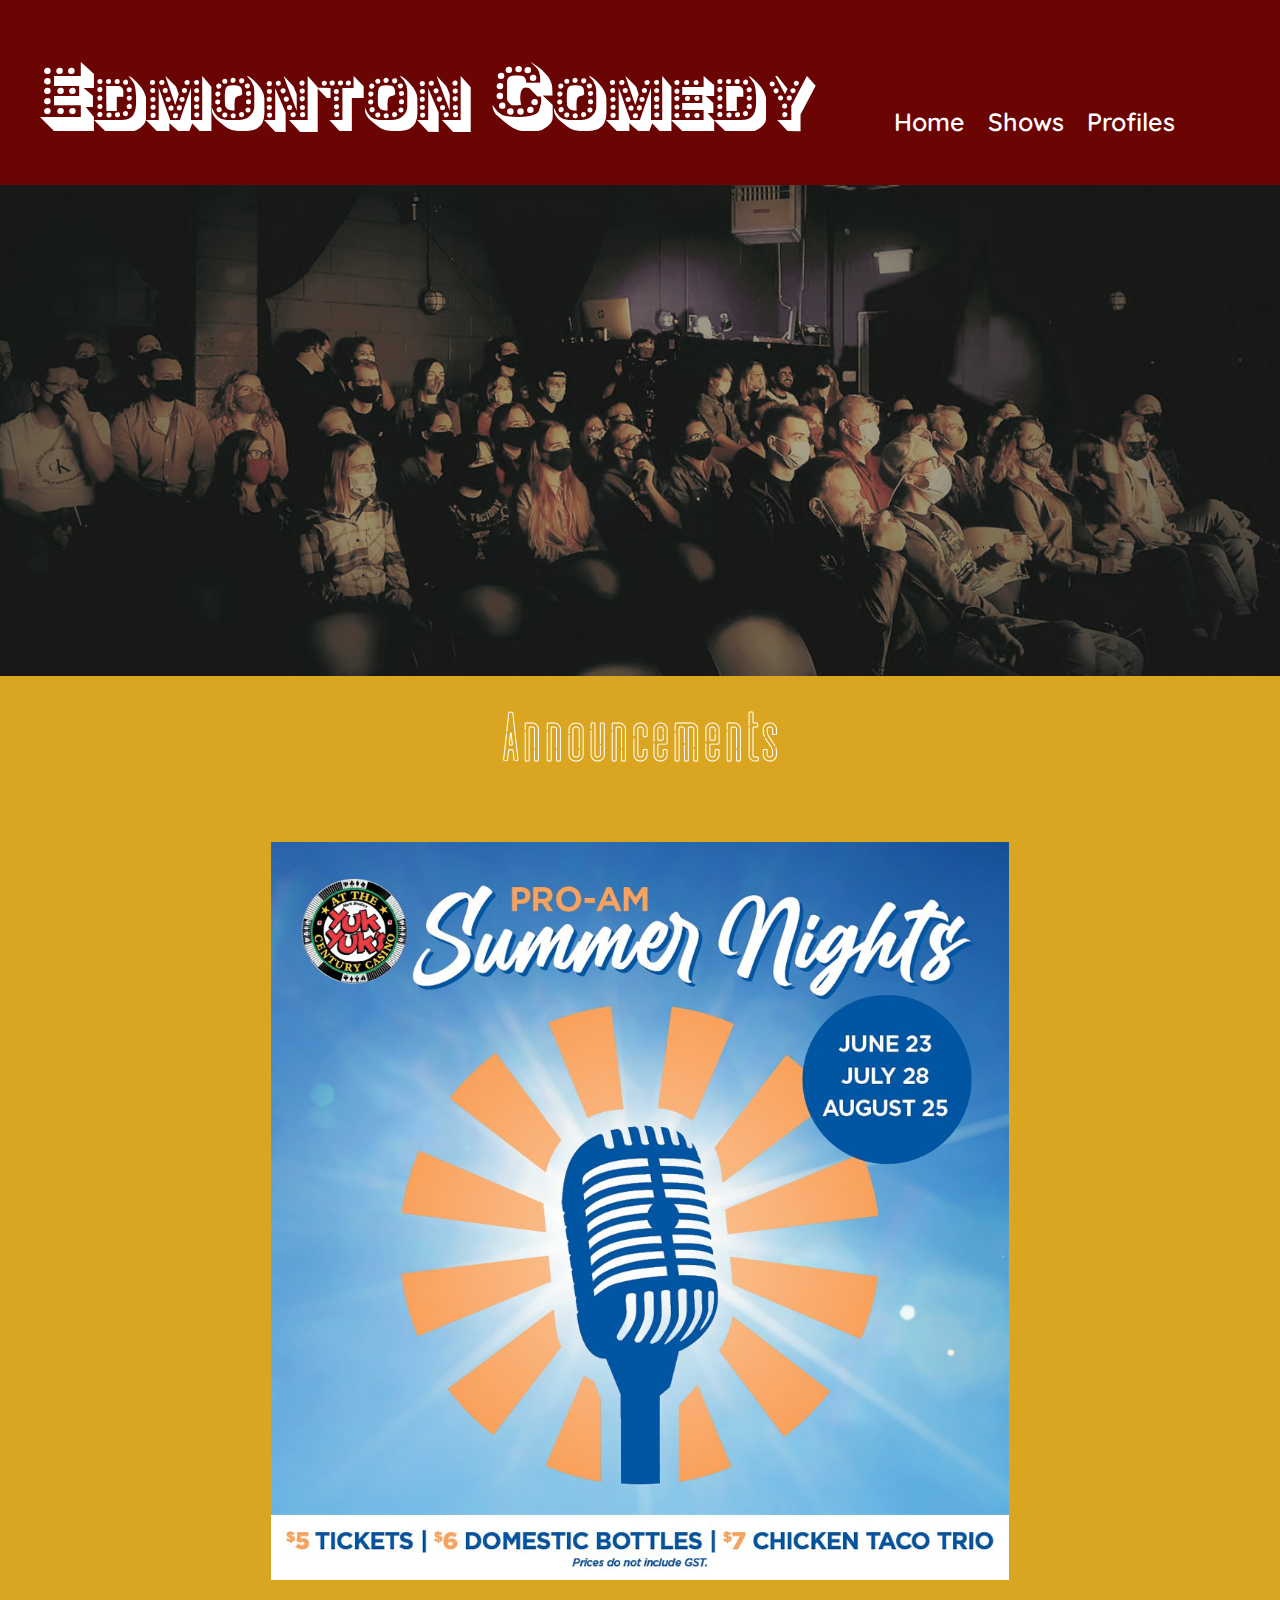
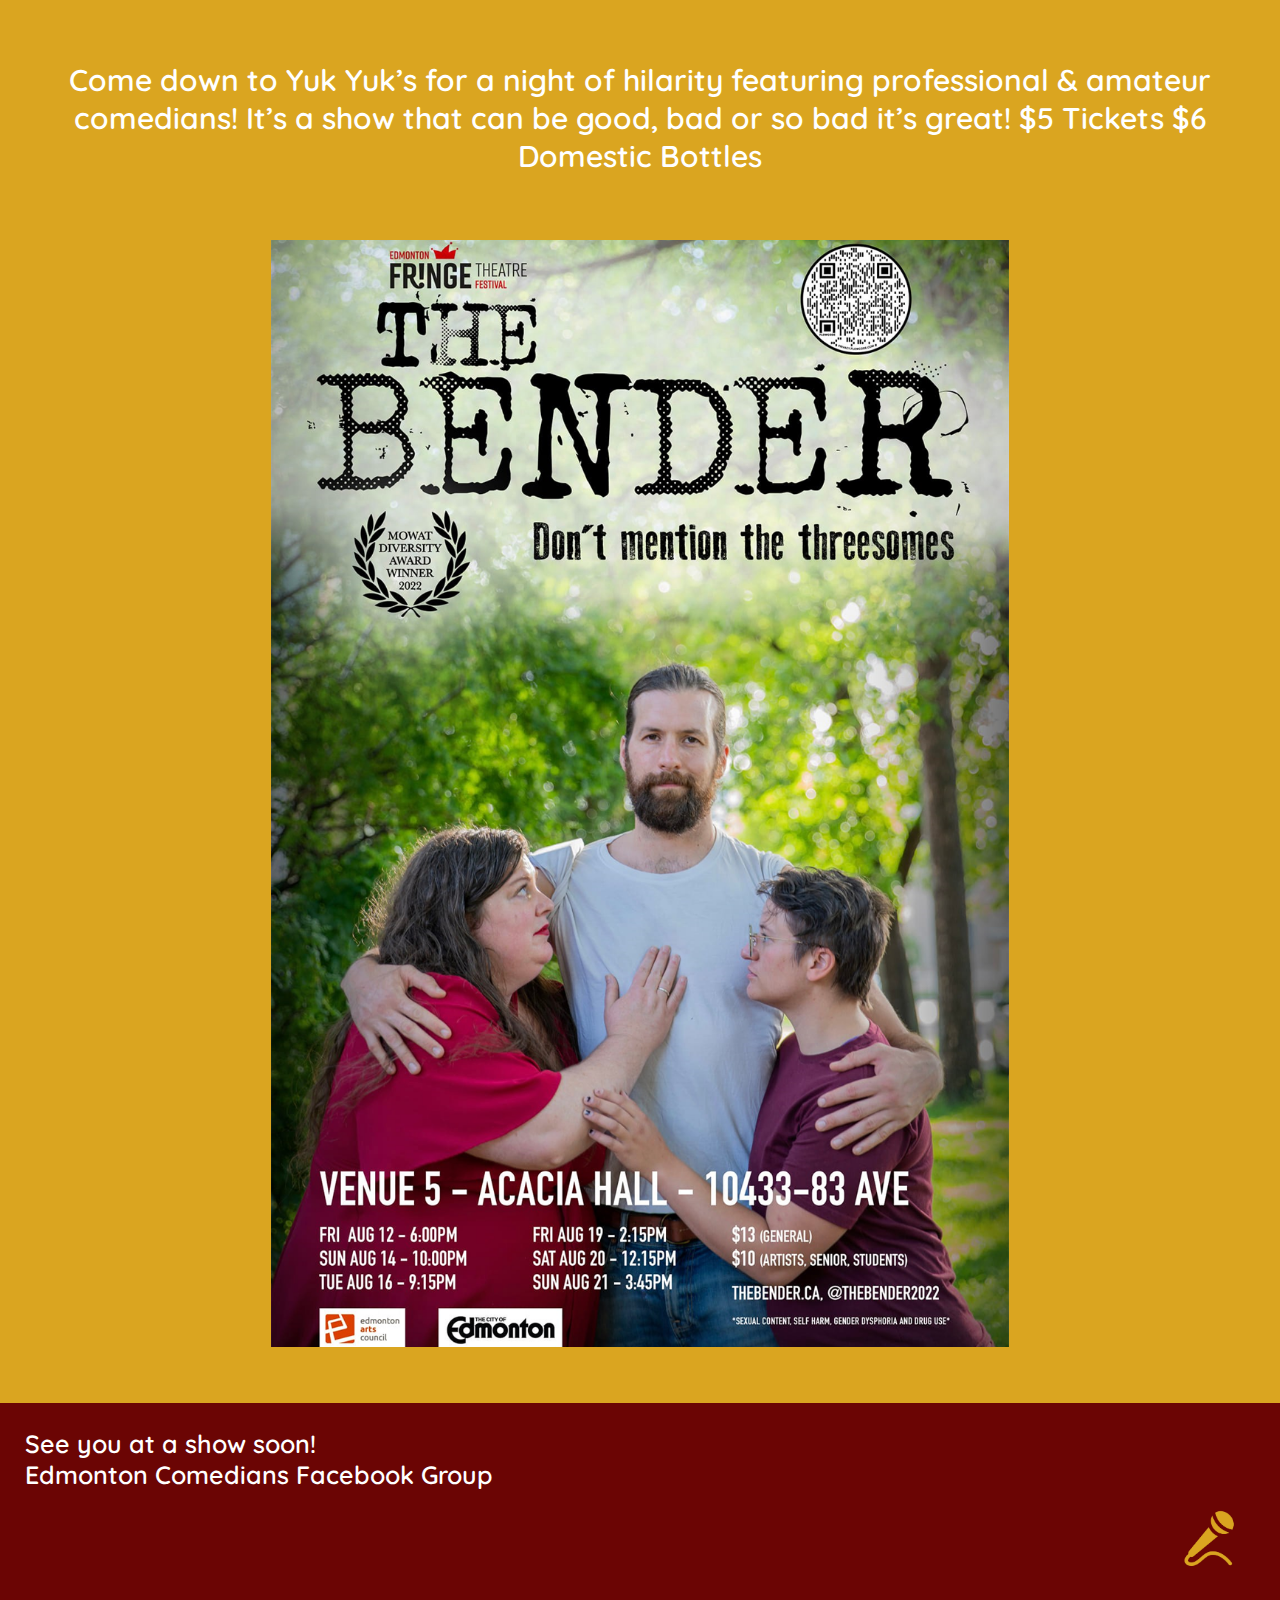
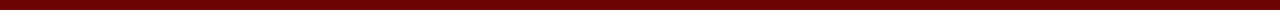
<file: index.html>
<!doctype html>
<link href="yegcomedy.css" rel="stylesheet" type="text/css">
<html>
<meta name="description" content="An incomplete list of Amatuer Stand Up Comedy and Professional Stand Up Comedy shows in Edmonton, Alberta, Canada. Looking for things to do in Edmonton? All of these shows offer unique experiences.">
<head>
	<link rel="icon" href="https://www.edmontoncomedy.ca/hamburger.png">
	<title> Edmonton Comedy </title>
    
<link rel="stylesheet" href="yegcomedy.css">
<meta charset="utf-8">
</head>
<body>
	
	<div class="header">
		<a class="logo">Edmonton Comedy</a>
		 <div class="header-right">
    		<a class="active" href="index.html">Home</a>
    		<a class="active" href="shows.html">Shows</a>
    		<a class="active" href="profiles.html">Profiles</a>
			<a class="image" href="menu.html"><img style="float:right;max-width:10%" src="hamburger.png" width="35" height="28" alt=""/></a>
  		</div>
		</div>
	<img style="margin:0px;visibility:visible;max-width::100%;" src="Grindstone.png" alt=""/>
	
	<div class="announcements">
		<center><a class="title">Announcements</a>
		<a class="title" href="https://www.yukyuks.com/?action=club.thisMonth&venueID=2480&startDate=2022,06,14" target="_blank"><img style="visibility: visible;max-width:60%;" src="yukyuksummer.png" alt=""/></a>
		<a class="title" style="font-family:Quicksand;font-size:30px;"> Come down to Yuk Yuk’s for a night of hilarity featuring professional & amateur comedians! It’s a show that can be good, bad or so bad it’s great! $5 Tickets $6 Domestic Bottles </a>
		<a class="title" href="https://tickets.fringetheatre.ca/event/601:4253/" target="_blank"><img style="visibility: visible;max-width:60%;" src="Bender.png" alt=""/></a>
		</center>
	</div>
	<div class="footer">
		<a class="text">See you at a show soon!</a>
		<a class="text" href="https://www.facebook.com/groups/120223724669158" target="_blank" style="text-decoration: none;color:white">Edmonton Comedians Facebook Group</a>
    	<a class="image"><img style="max-width: 5%;float:right;visibility:visible;" src="microphone.png" alt=""></a> 
	</div>
</body>
</html>
</file>
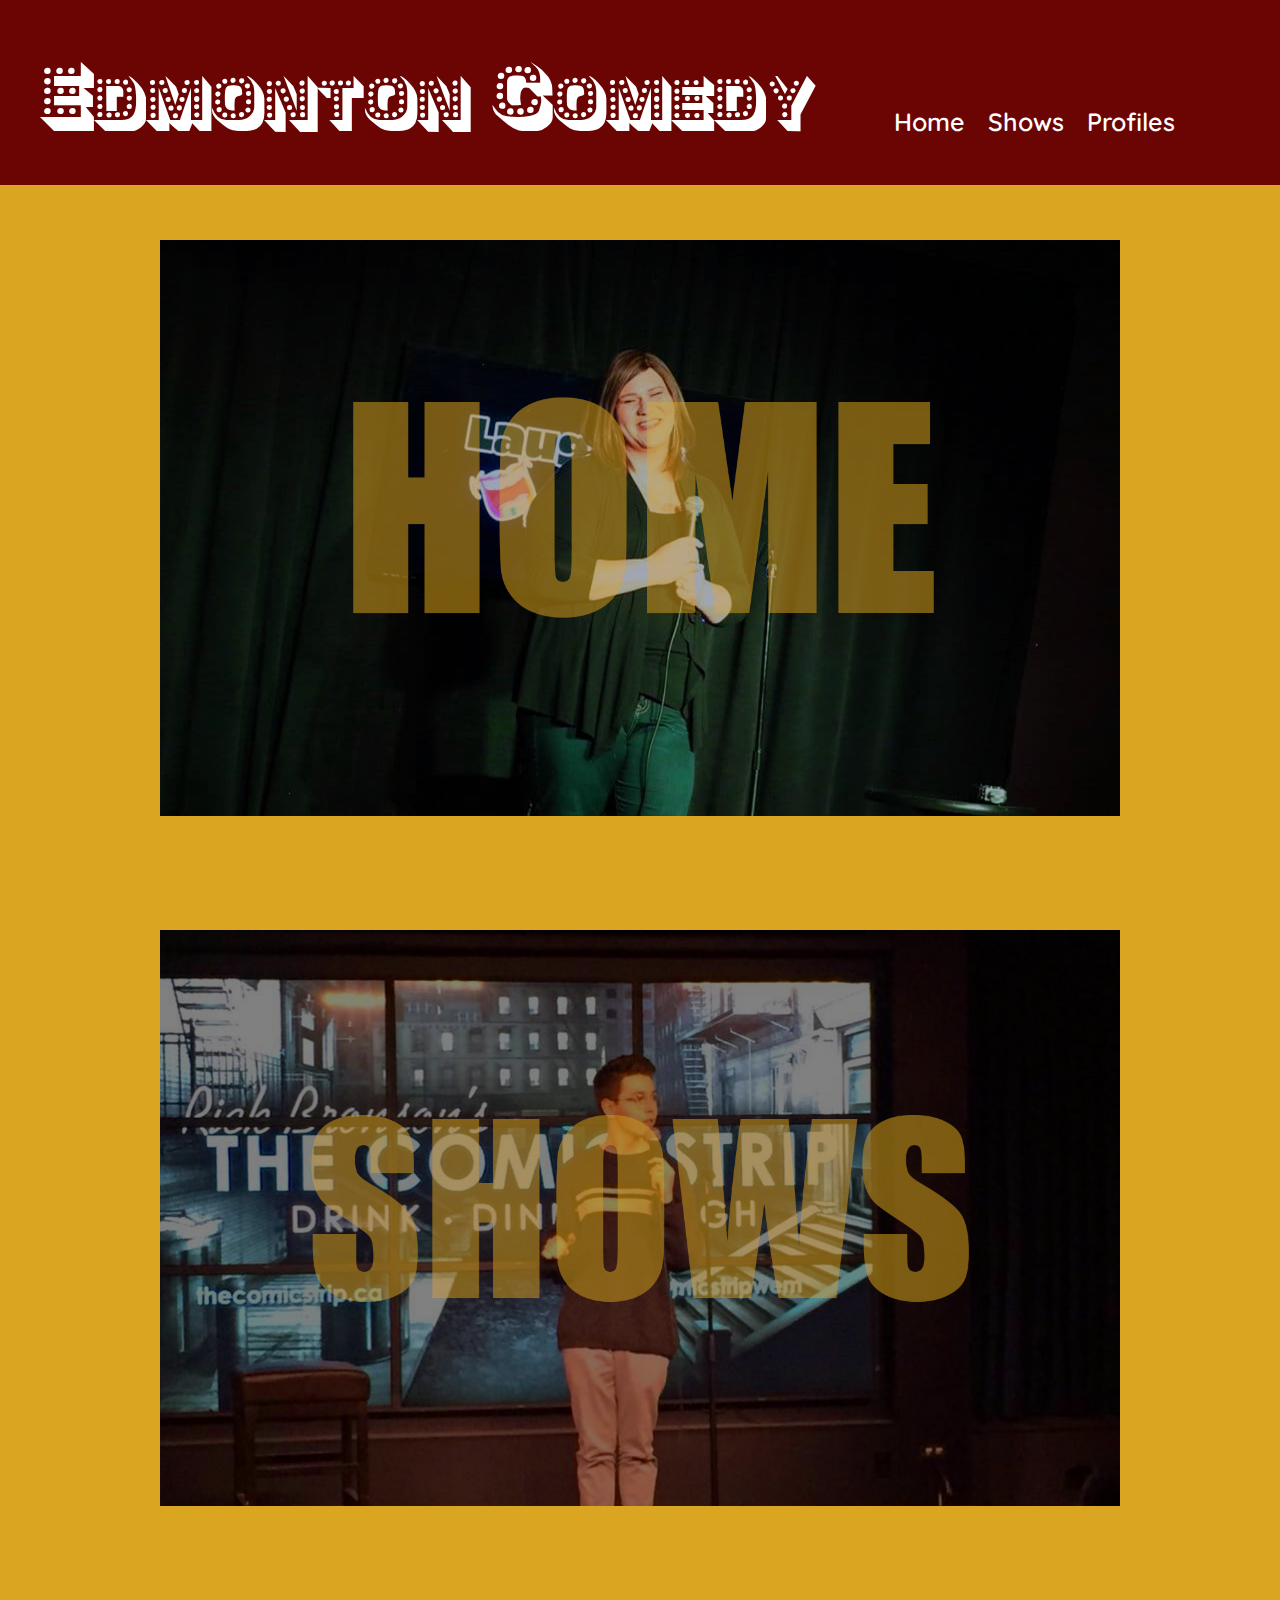
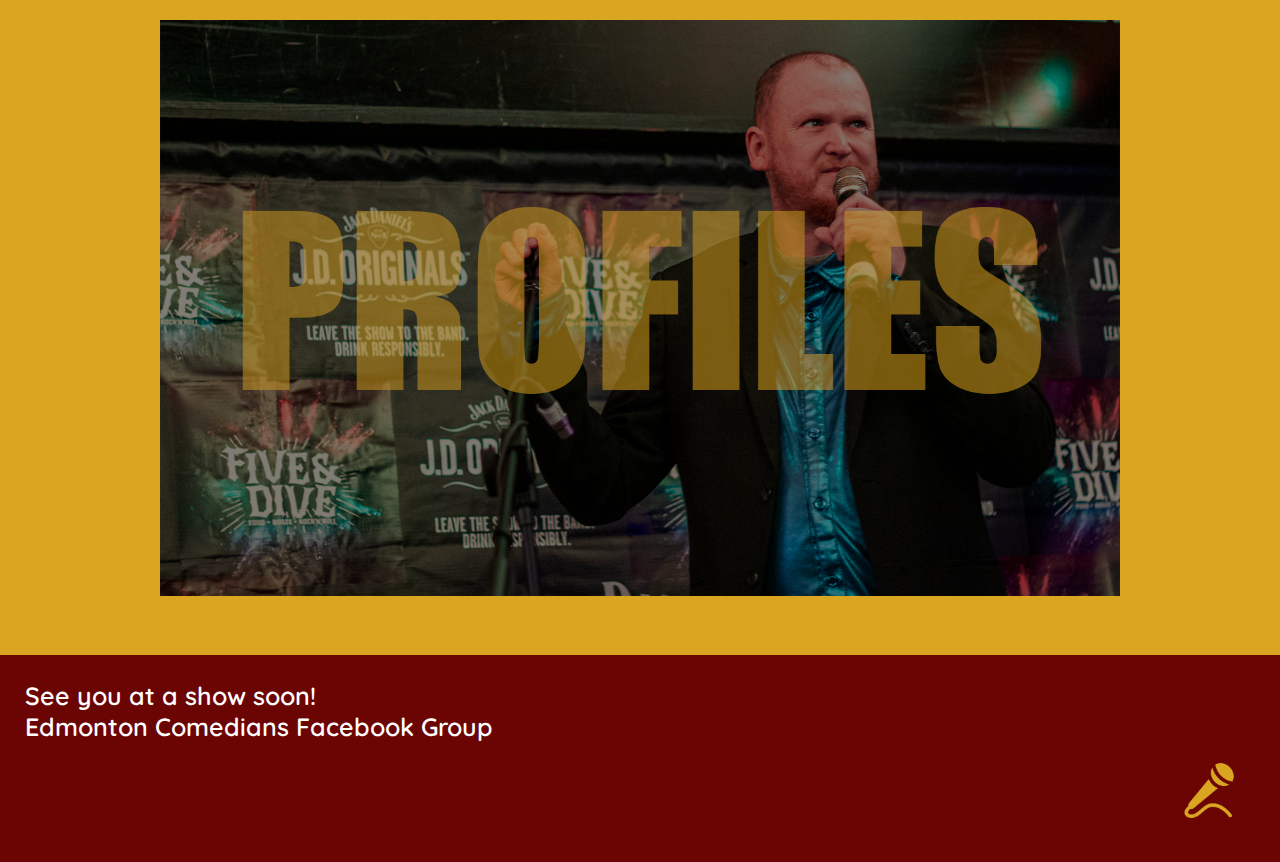
<file: menu.html>
<!doctype html>
<html>
<head>
<meta charset="utf-8">
	<link rel="icon" href="https://www.edmontoncomedy.ca/hamburger.png">
<link rel="stylesheet" href="yegcomedy.css">
<title>Edmonton Comedy Menu</title>
<link href="yegcomedy.css" rel="stylesheet" type="text/css">
</head>

<body>
	<div class="header">
		<a class="logo">Edmonton Comedy</a>
		 <div class="header-right">
    		<a class="active" href="index.html">Home</a>
    		<a class="active" href="shows.html">Shows</a>
    		<a class="active" href="profiles.html">Profiles</a>
			<a class="image" href="menu.html"><img style="float:right;max-width:10%;" src="hamburger.png" width="35" height="28" alt=""/></a>
  		</div>
		</div>
	<center>
	<div class="menu">
		<a class="active" href="index.html"><img style="visibility:visible; max-width: 75%;padding:40px; " src="HOME.png" alt=""/></a>
	  <a class="active" href="shows.html"><img style="visibility:visible; max-width: 75%;padding:40px; " src="Shows.png" alt=""/></a>
	  <a class="active" href="profiles.html"><img style="visibility:visible; max-width: 75%;padding:40px; " src="Profiles.png" alt=""/></a>
	</div>
	</center>
	<div class="footer">
		<a class="text">See you at a show soon!</a>
		<a class="text" href="https://www.facebook.com/groups/120223724669158" target="_blank" style="text-decoration: none;color:white">Edmonton Comedians Facebook Group</a>
    	<a class="image"><img style="max-width: 5%;float:right;visibility:visible;" src="microphone.png" alt=""></a> 
	</div>
</body>
	

</html>
</file>
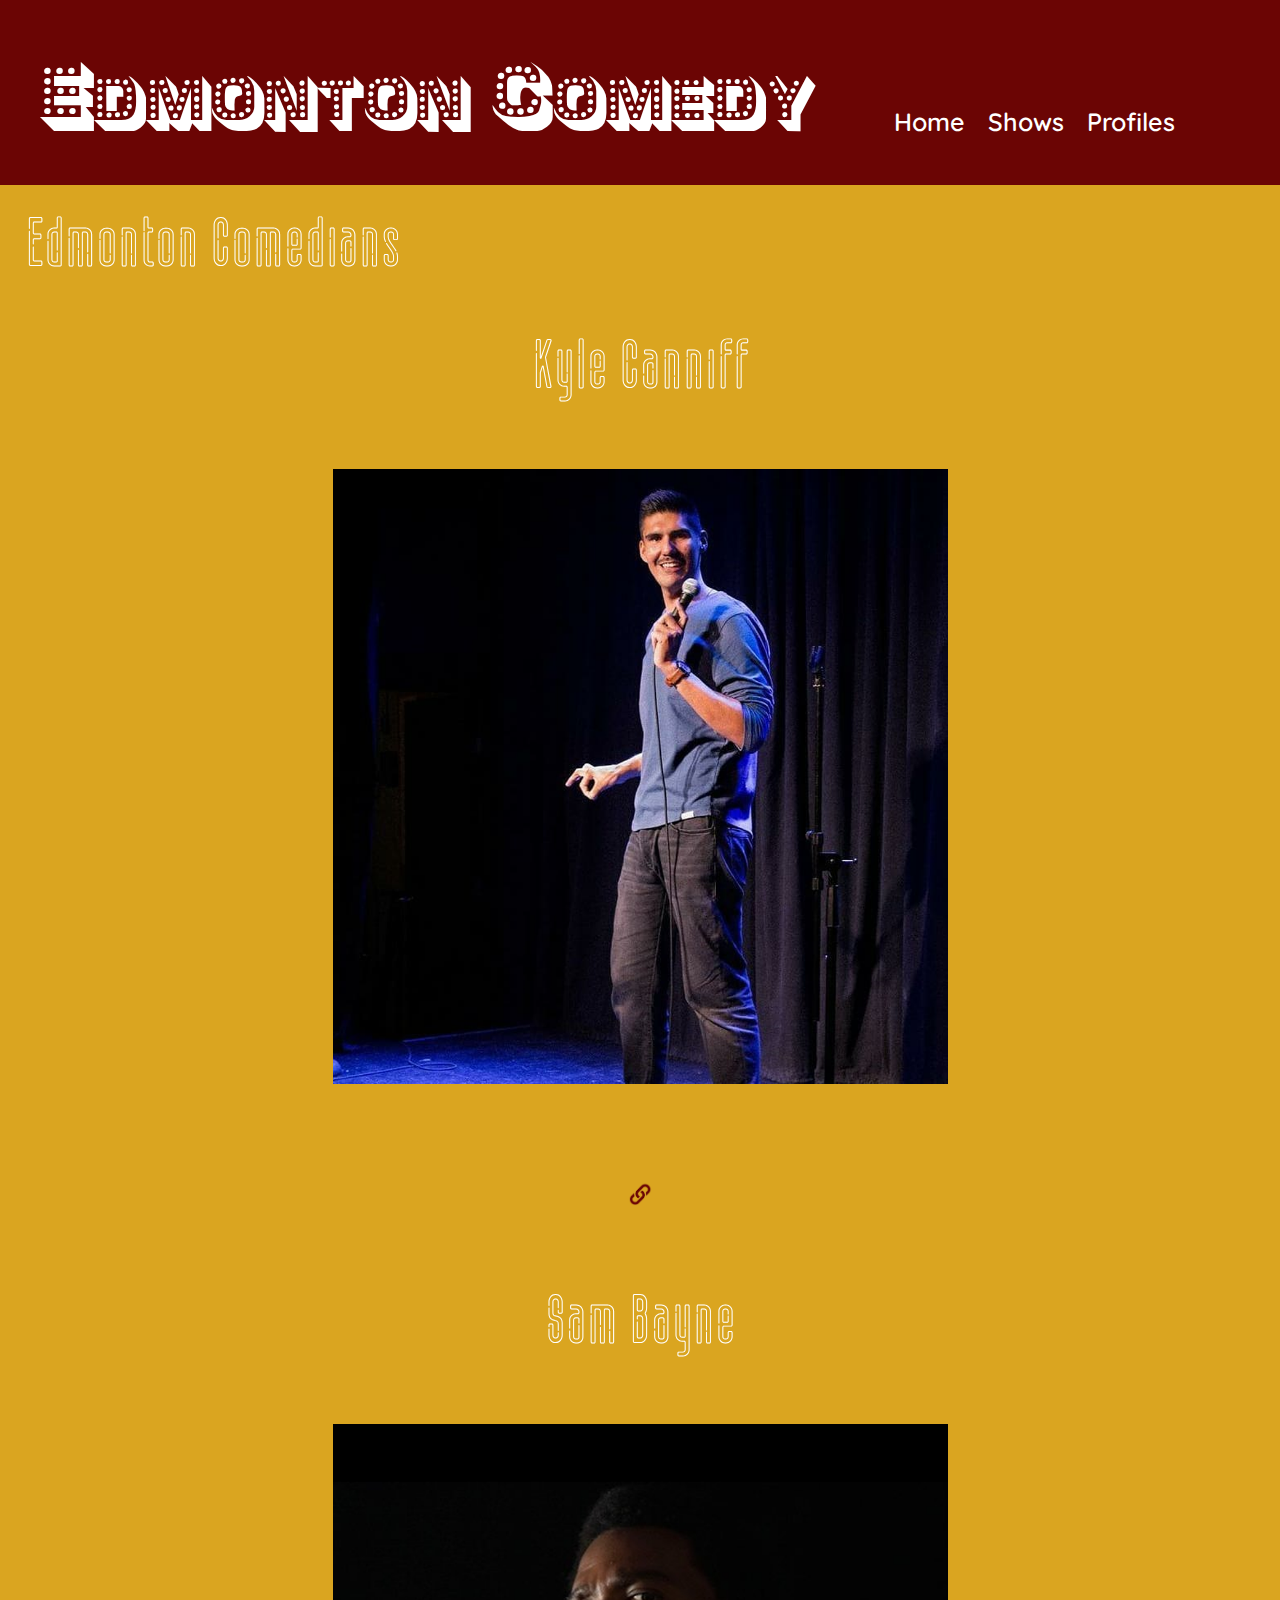
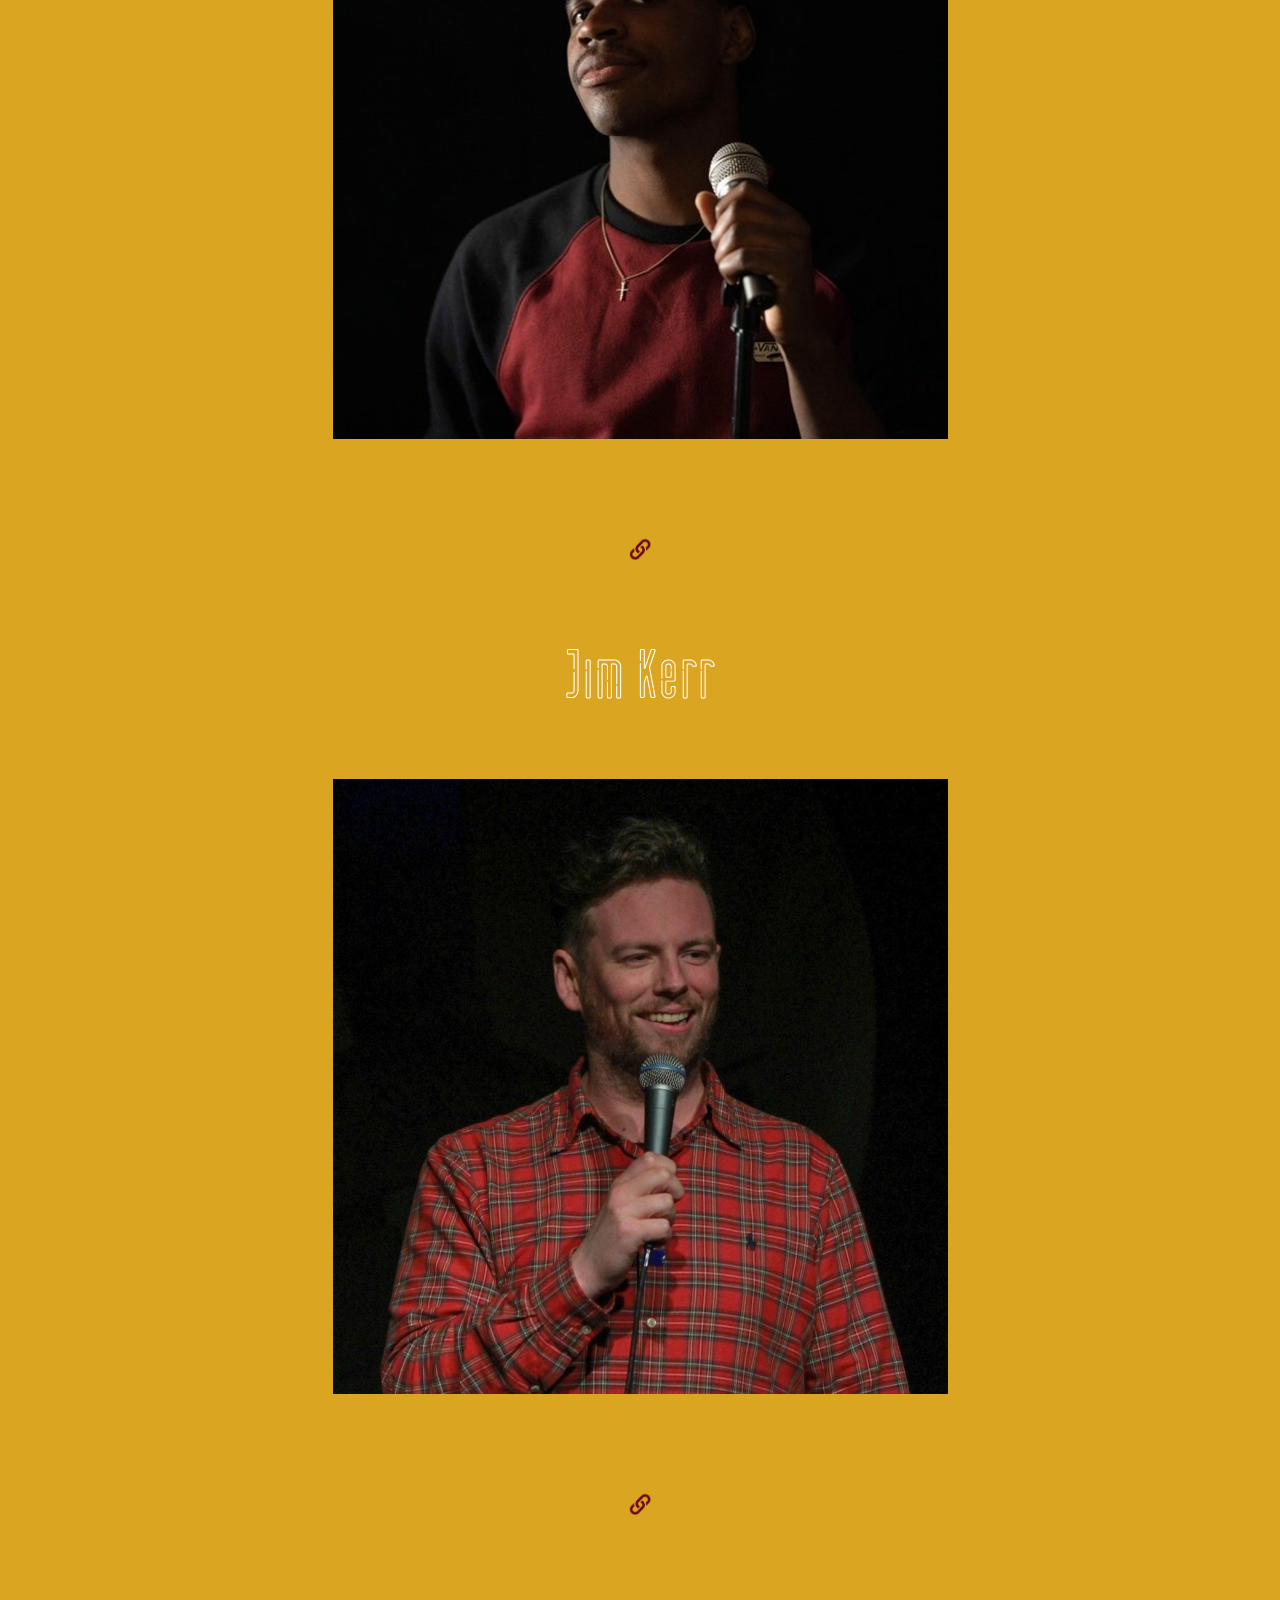
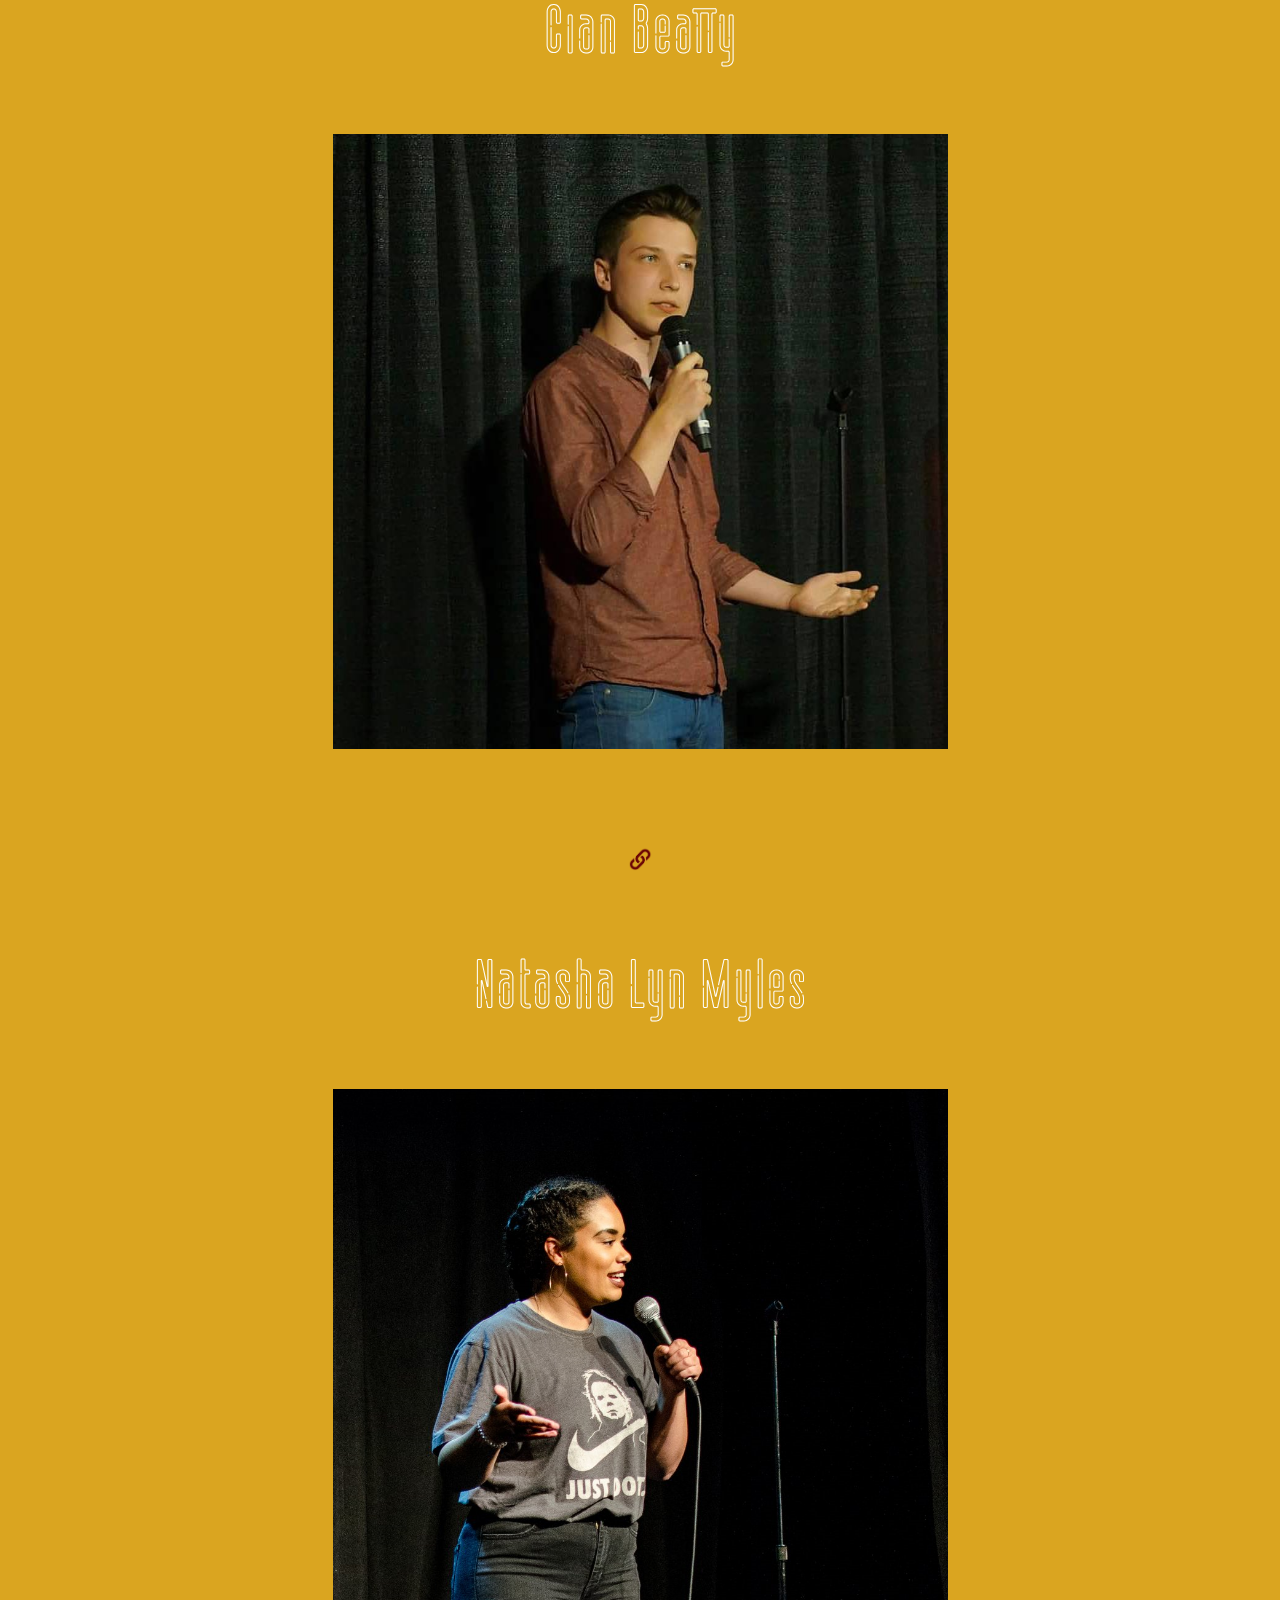
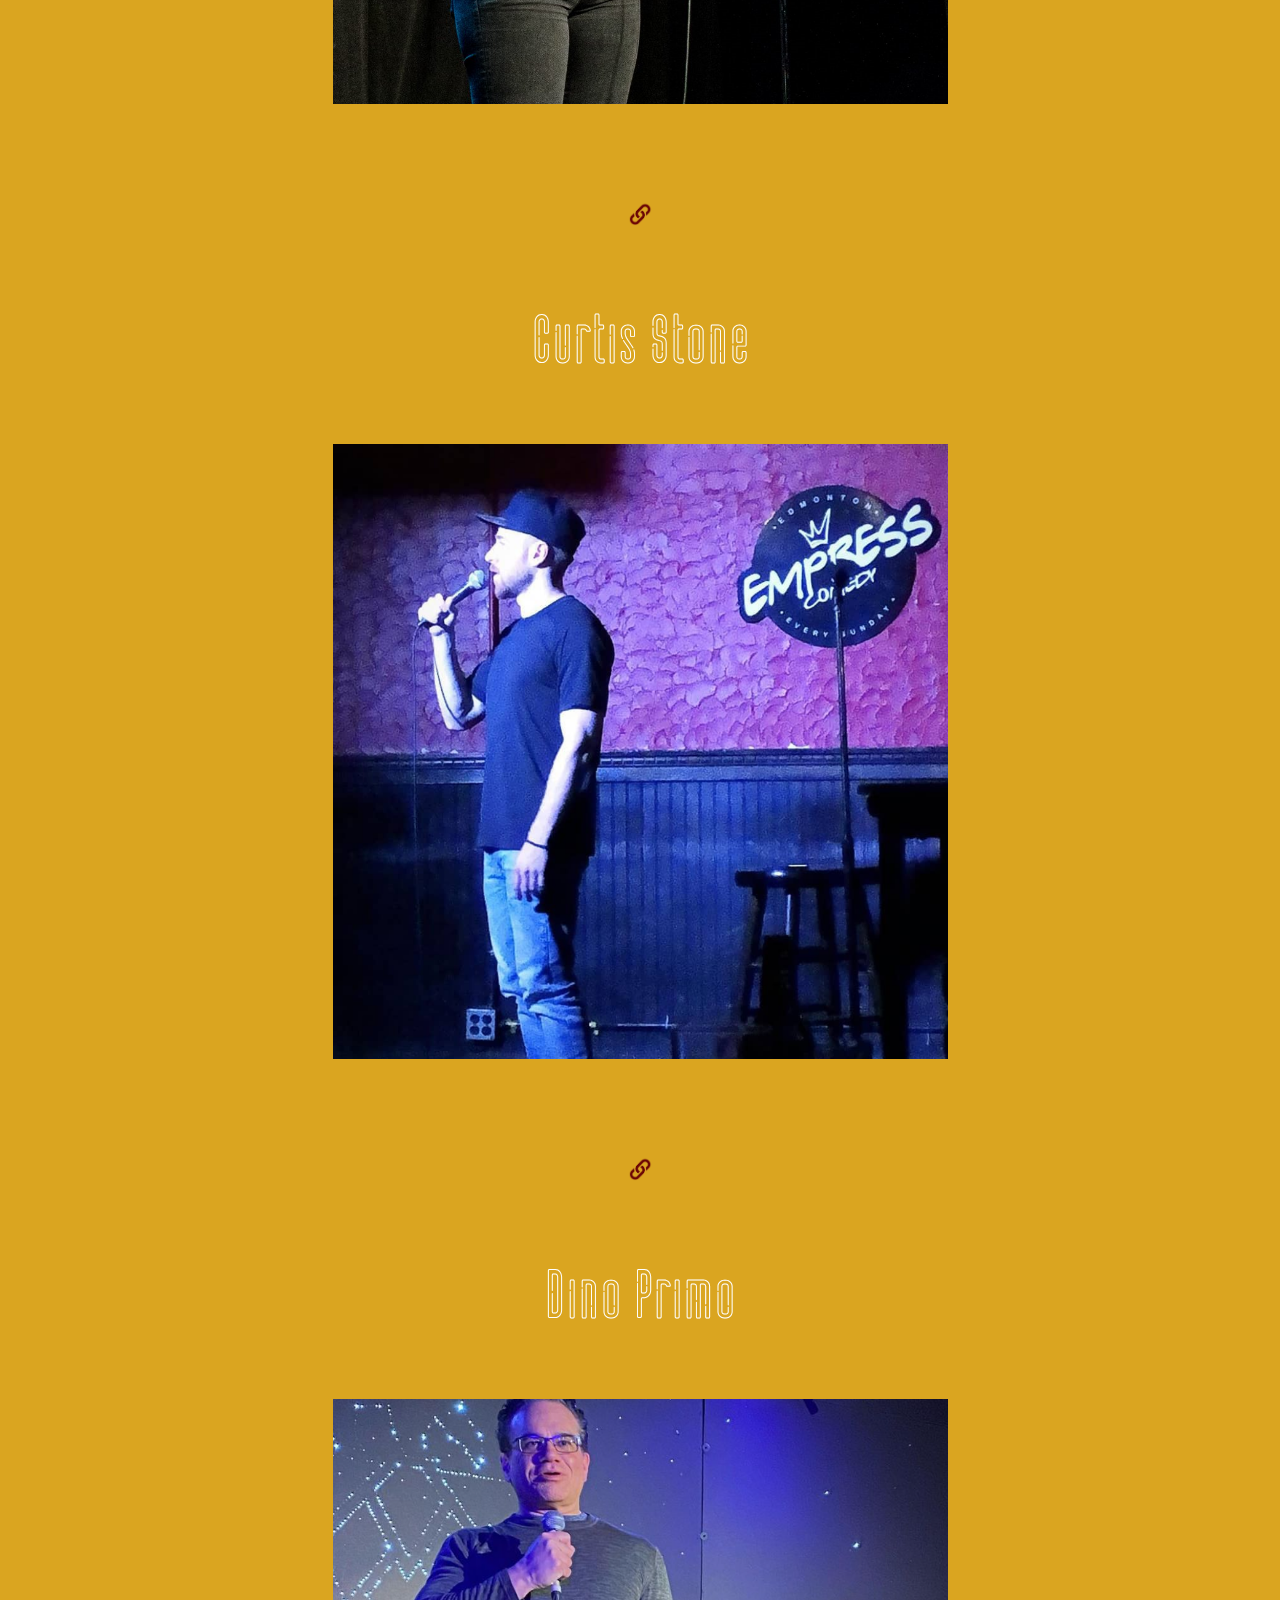
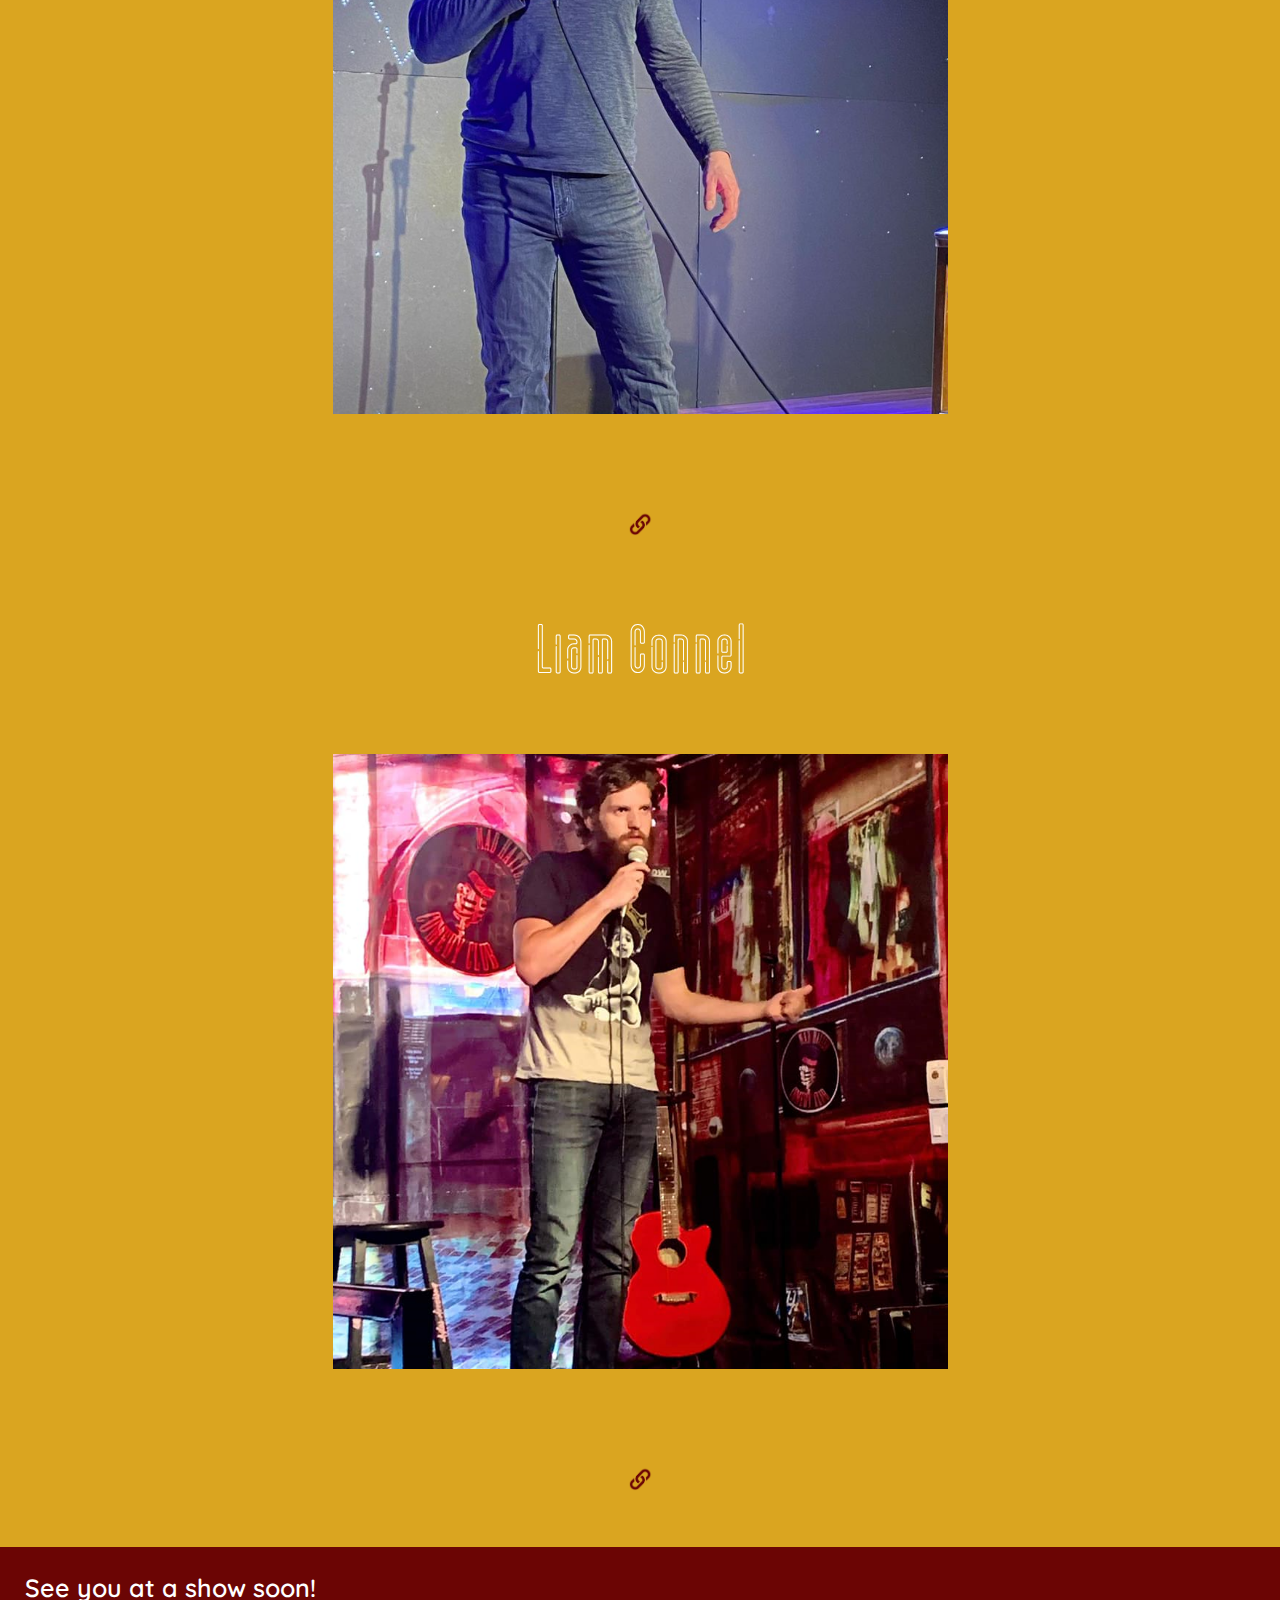
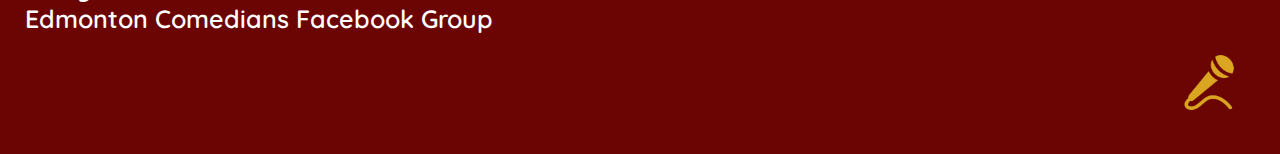
<file: profiles.html>
<!doctype html>
<html>
<head>
	<link rel="icon" href="https://www.edmontoncomedy.ca/hamburger.png">
<link rel="stylesheet" href="yegcomedy.css">
<meta charset="utf-8">
	<meta name="description" content="Some of Edmontons best Stand Up Comedians.">
<title> Edmonton Comedy Profiles</title>
<link href="yegcomedy.css" rel="stylesheet" type="text/css">
</head>

<body>
	<div class="header">
		<a class="logo">Edmonton Comedy</a>
		 <div class="header-right">
    		<a class="active" href="index.html">Home</a>
    		<a class="active" href="shows.html">Shows</a>
    		<a class="active" href="profiles.html">Profiles</a>
			<a class="image" href="menu.html"><img style="float:right;max-width:10%" src="hamburger.png" width="35" height="28" alt=""/></a>
  		</div>
		</div>
	
	<div class="announcements">
		<a class="title">Edmonton Comedians</a>
		<center><a class="title">Kyle Canniff</a>
		<a class="title"><img style="max-width:50%;visibility: visible;" src="Kyle.png" alt=""/></a>
		<a class="title" href="instagram.com/native_moustache/" target="_blank"><img style="max-width:25px;visibility: visible;padding:0px;" src="link.png" alt=""/></a>
			
		<a class="title">Sam Bayne</a>
		<a class="title"><img style="max-width:50%;visibility: visible;" src="SamBayne.png" alt=""/></a>
		<a class="title" href="https://www.instagram.com/samjbayne/" target="_blank"><img style="max-width:25px;visibility: visible;padding:0px;" src="link.png" alt=""/></a>
			
		<a class="title">Jim Kerr</a>
		<a class="title"><img style="max-width:50%;visibility: visible;" src="JimKerr.png" alt=""/></a>
		<a class="title" href="https://www.instagram.com/kerrzy/" target="_blank"><img style="max-width:25px;visibility: visible;padding:0px;" src="link.png" alt=""/></a>
			
		<a class="title">Cian Beatty</a>
		<a class="title"><img style="max-width:50%;visibility: visible;" src="CianBeatty.png" alt=""/></a>
		<a class="title" href="https://www.instagram.com/cian_beatty/" target="_blank"><img style="max-width:25px;visibility: visible;padding:0px;" src="link.png" alt=""/></a>
			
		<a class="title">Natasha Lyn Myles</a>
		<a class="title"><img style="max-width:50%;visibility: visible;" src="Natasha.png" alt=""/></a>
		<a class="title" href="https://www.instagram.com/natashalynmyles/" target="_blank"><img style="max-width:25px;visibility: visible;padding:0px;" src="link.png" alt=""/></a>
			
		<a class="title">Curtis Stone</a>
		<a class="title"><img style="max-width:50%;visibility: visible;" src="Curtis.png" alt=""/></a>
		<a class="title" href="https://www.instagram.com/stone_comedy/" target="_blank"><img style="max-width:25px;visibility: visible;padding:0px;" src="link.png" alt=""/></a>
			
		<a class="title">Dino Primo</a>
		<a class="title"><img style="max-width:50%;visibility: visible;" src="Dino.png" alt=""/></a>
		<a class="title" href="https://www.instagram.com/dinocanada/" target="_blank"><img style="max-width:25px;visibility: visible;padding:0px;" src="link.png" alt=""/></a>
			
		<a class="title">Liam Connel</a>
		<a class="title"><img style="max-width:50%;visibility: visible;" src="Liam.png" alt=""/></a>
		<a class="title" href="https://www.instagram.com/theliamconnel/" target="_blank"><img style="max-width:25px;visibility: visible;padding:0px;" src="link.png" alt=""/></a>
		
		</center>
	</div>
	<div class="footer">
		<a class="text">See you at a show soon!</a>
		<a class="text" href="https://www.facebook.com/groups/120223724669158" target="_blank" style="text-decoration: none;color:white">Edmonton Comedians Facebook Group</a>
    	<a class="image"><img style="max-width: 5%;float:right;visibility:visible;" src="microphone.png" alt=""></a> 
	</div>
</body>
</html>
</file>
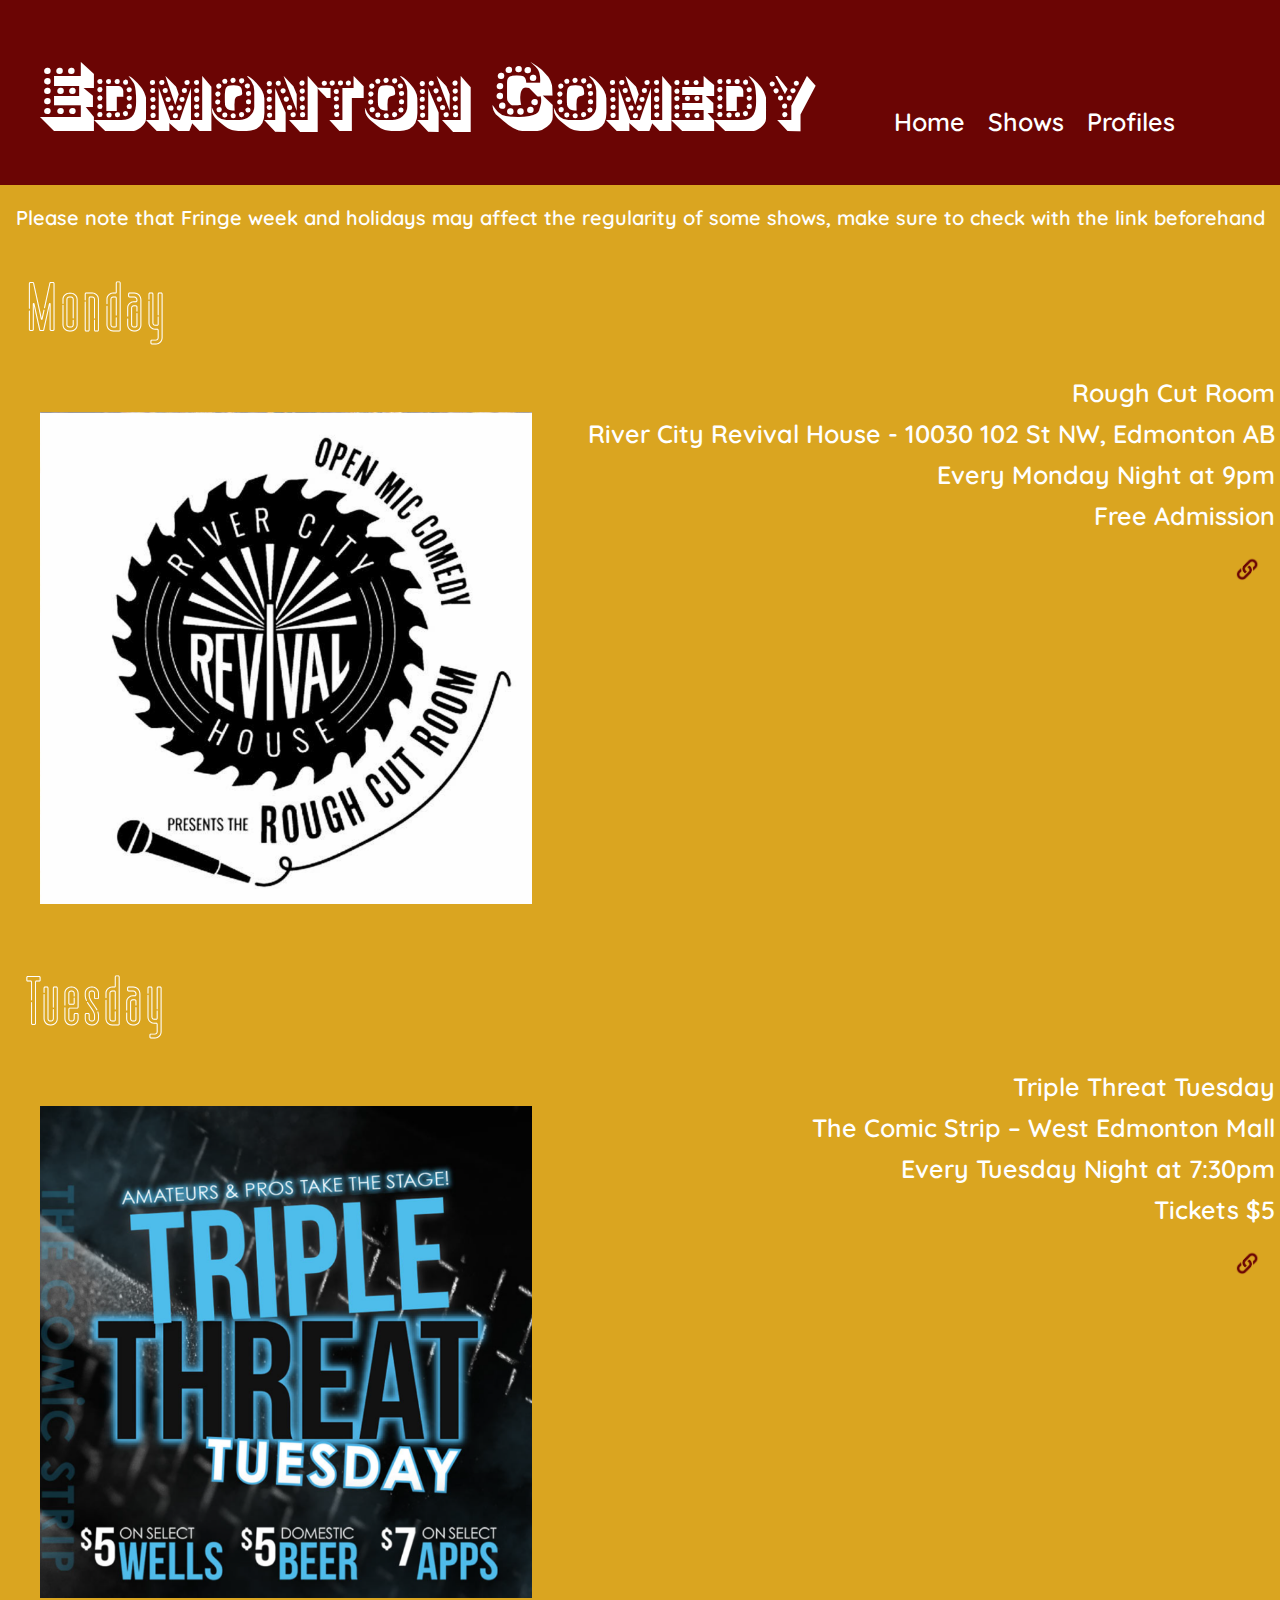
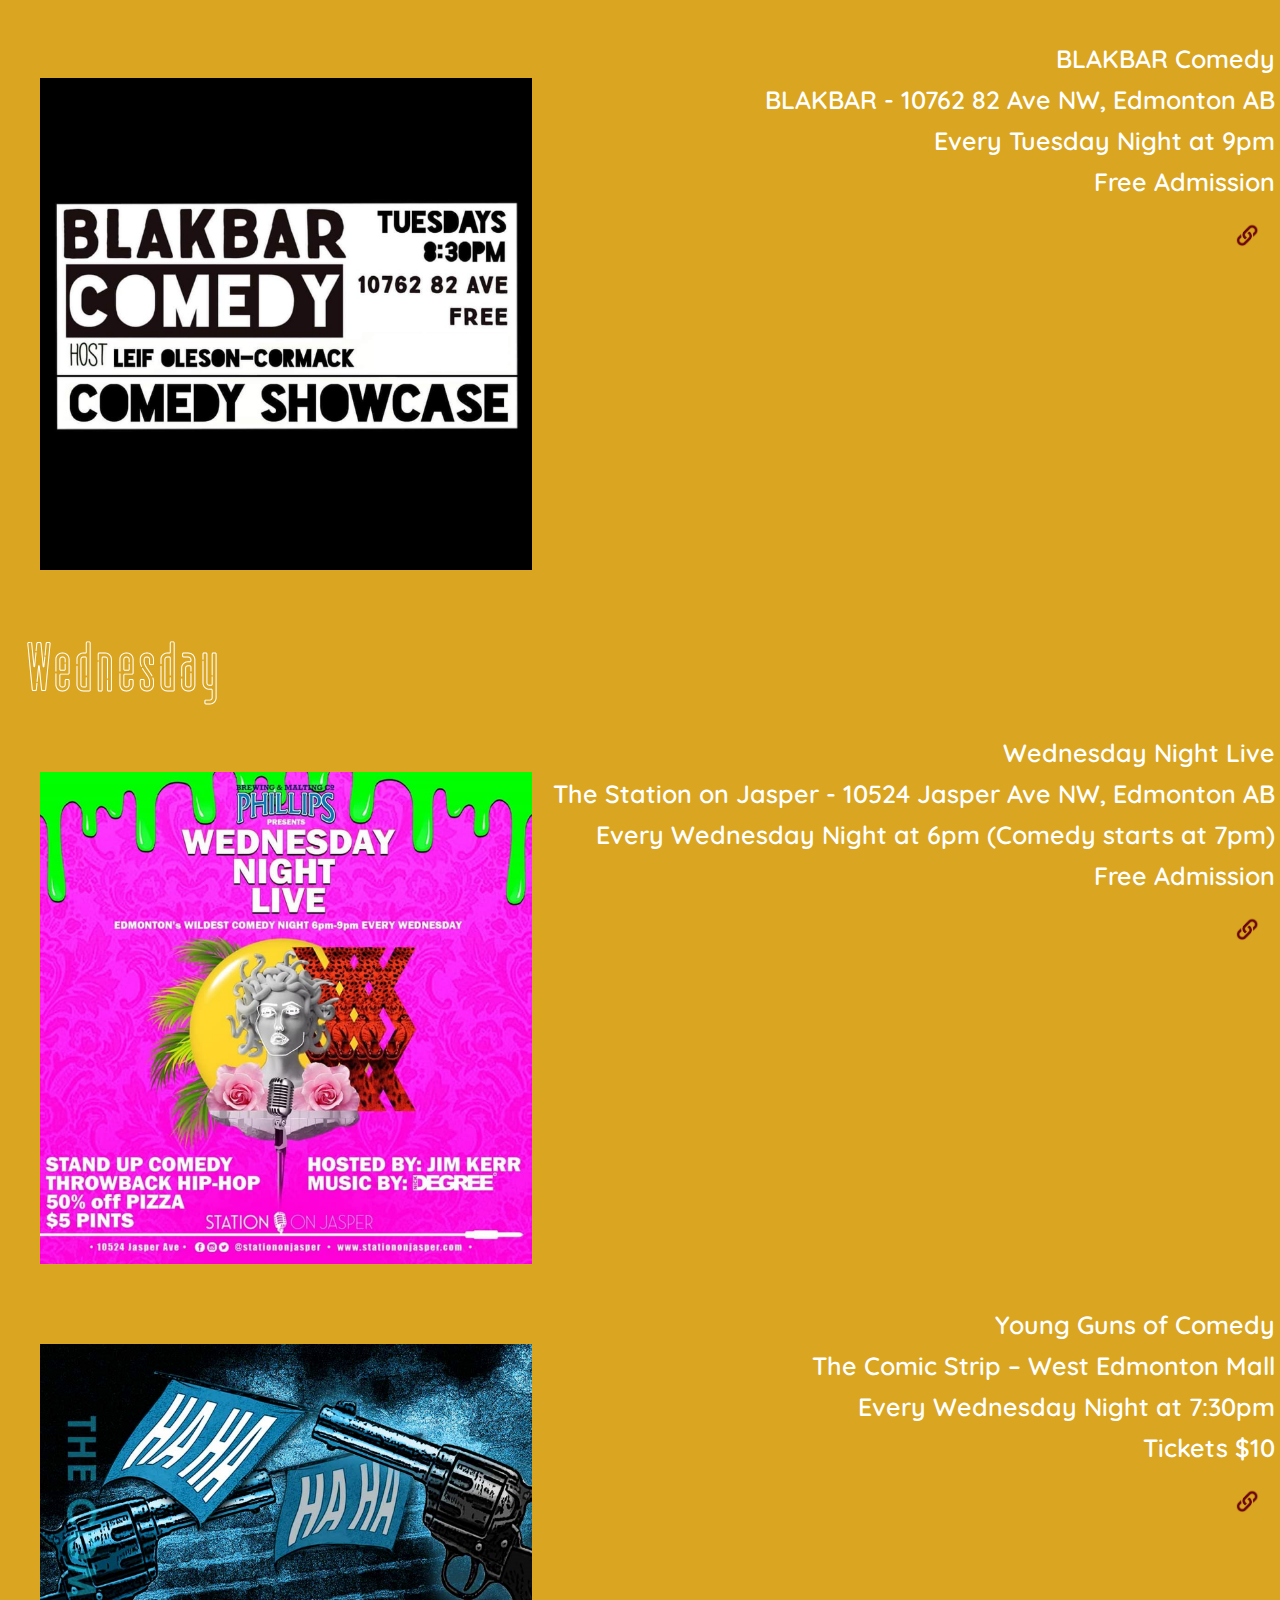
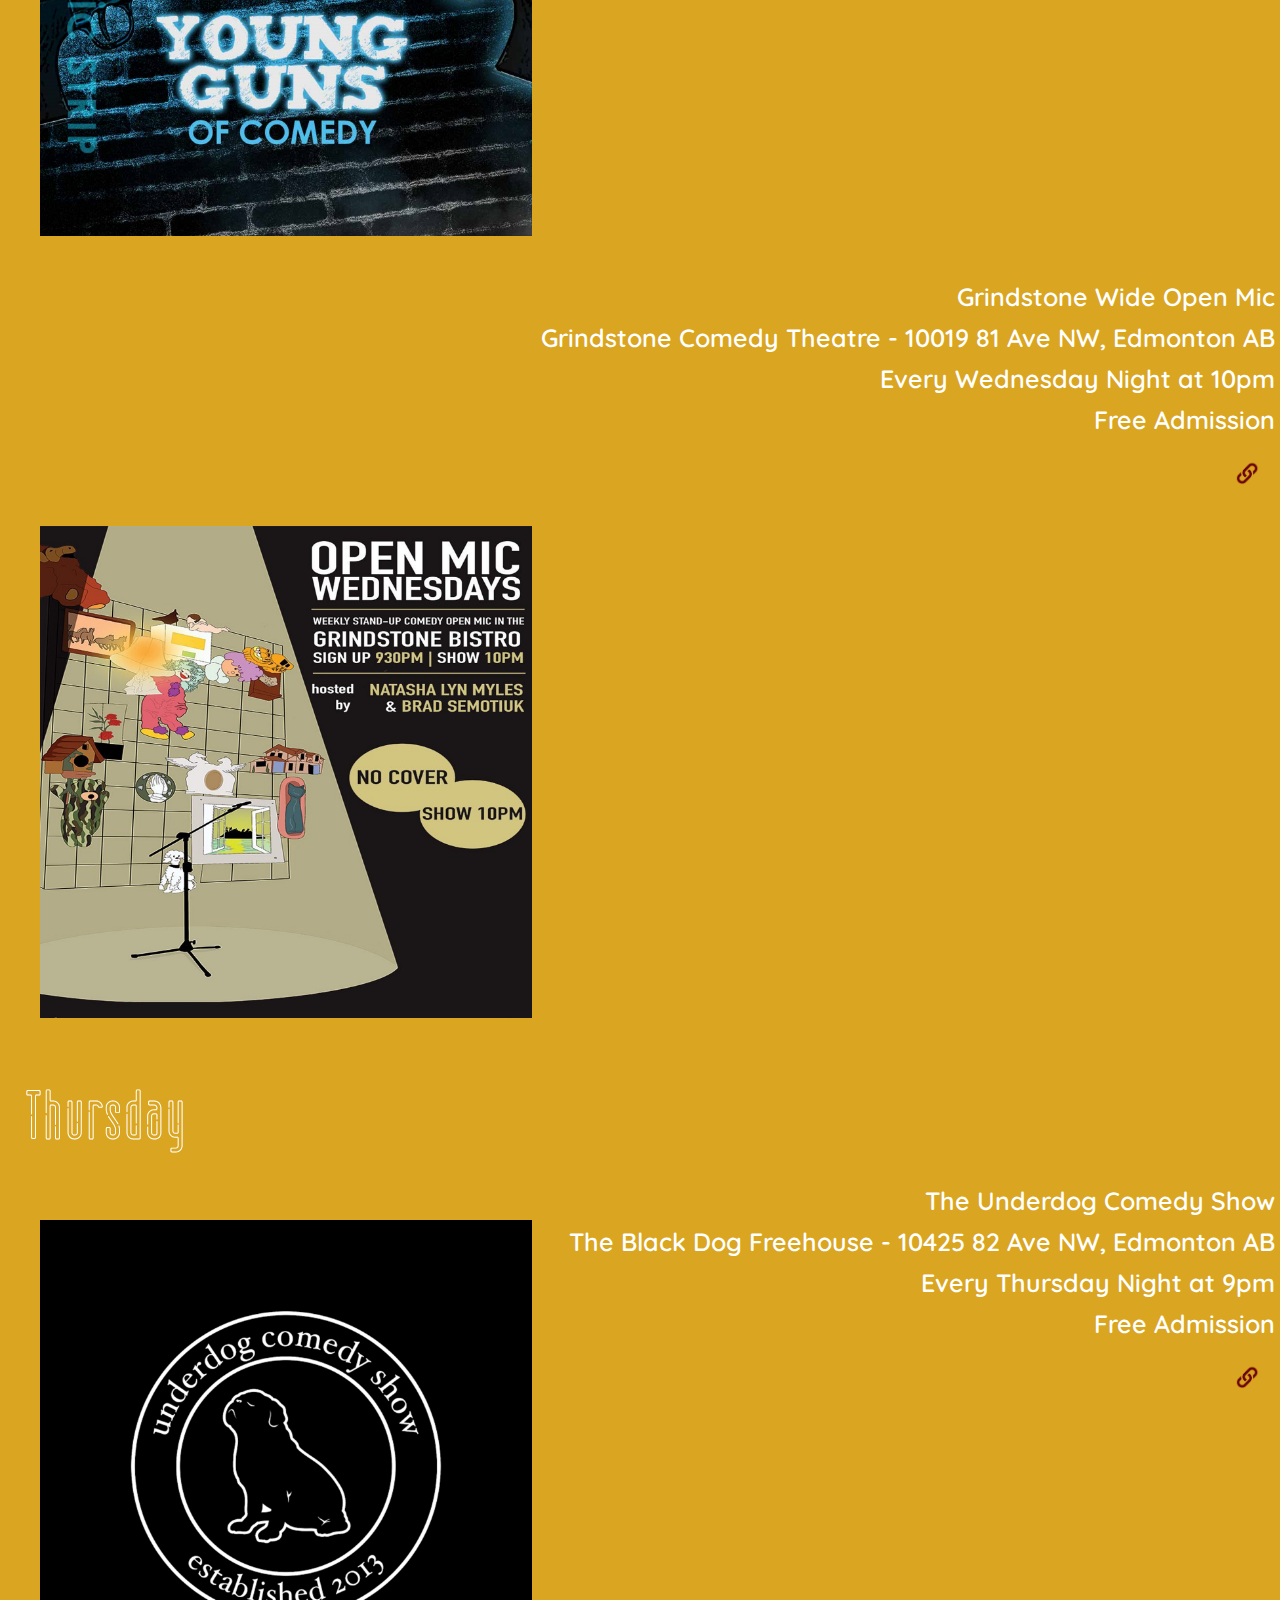
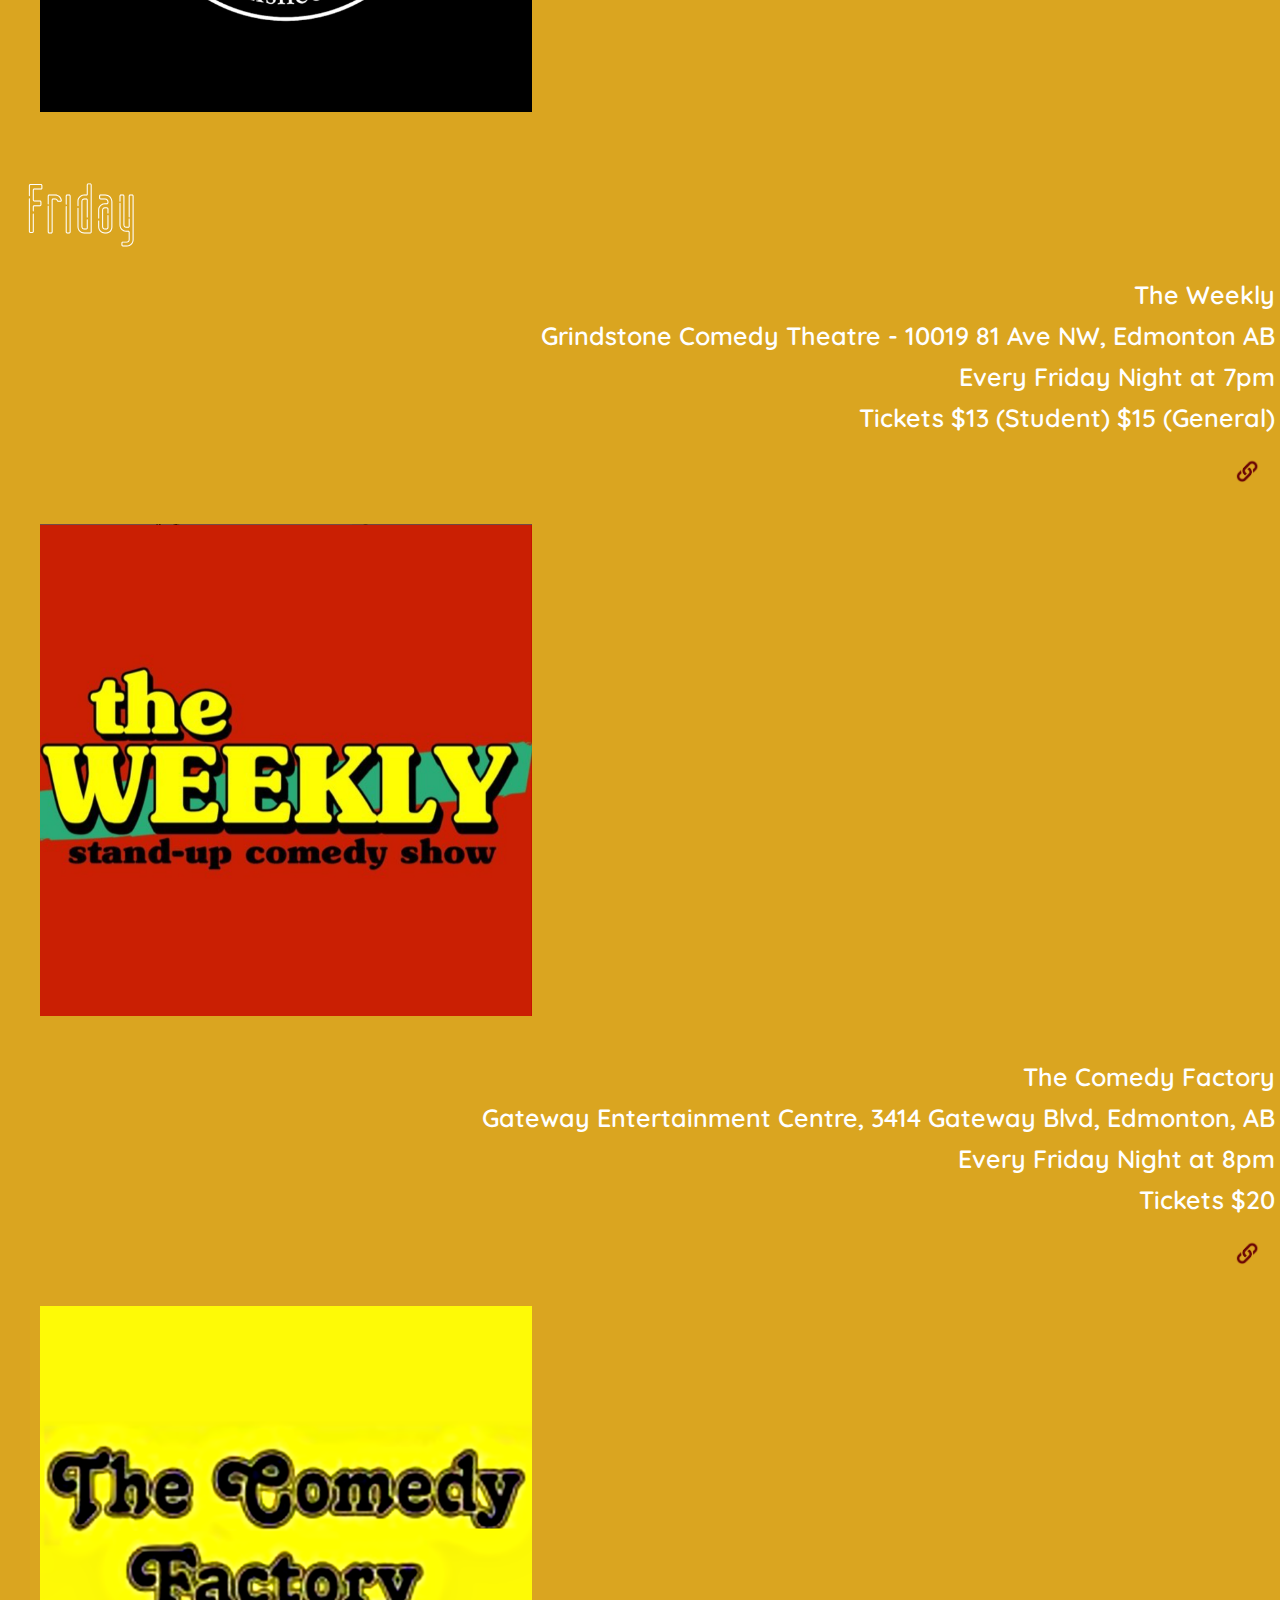
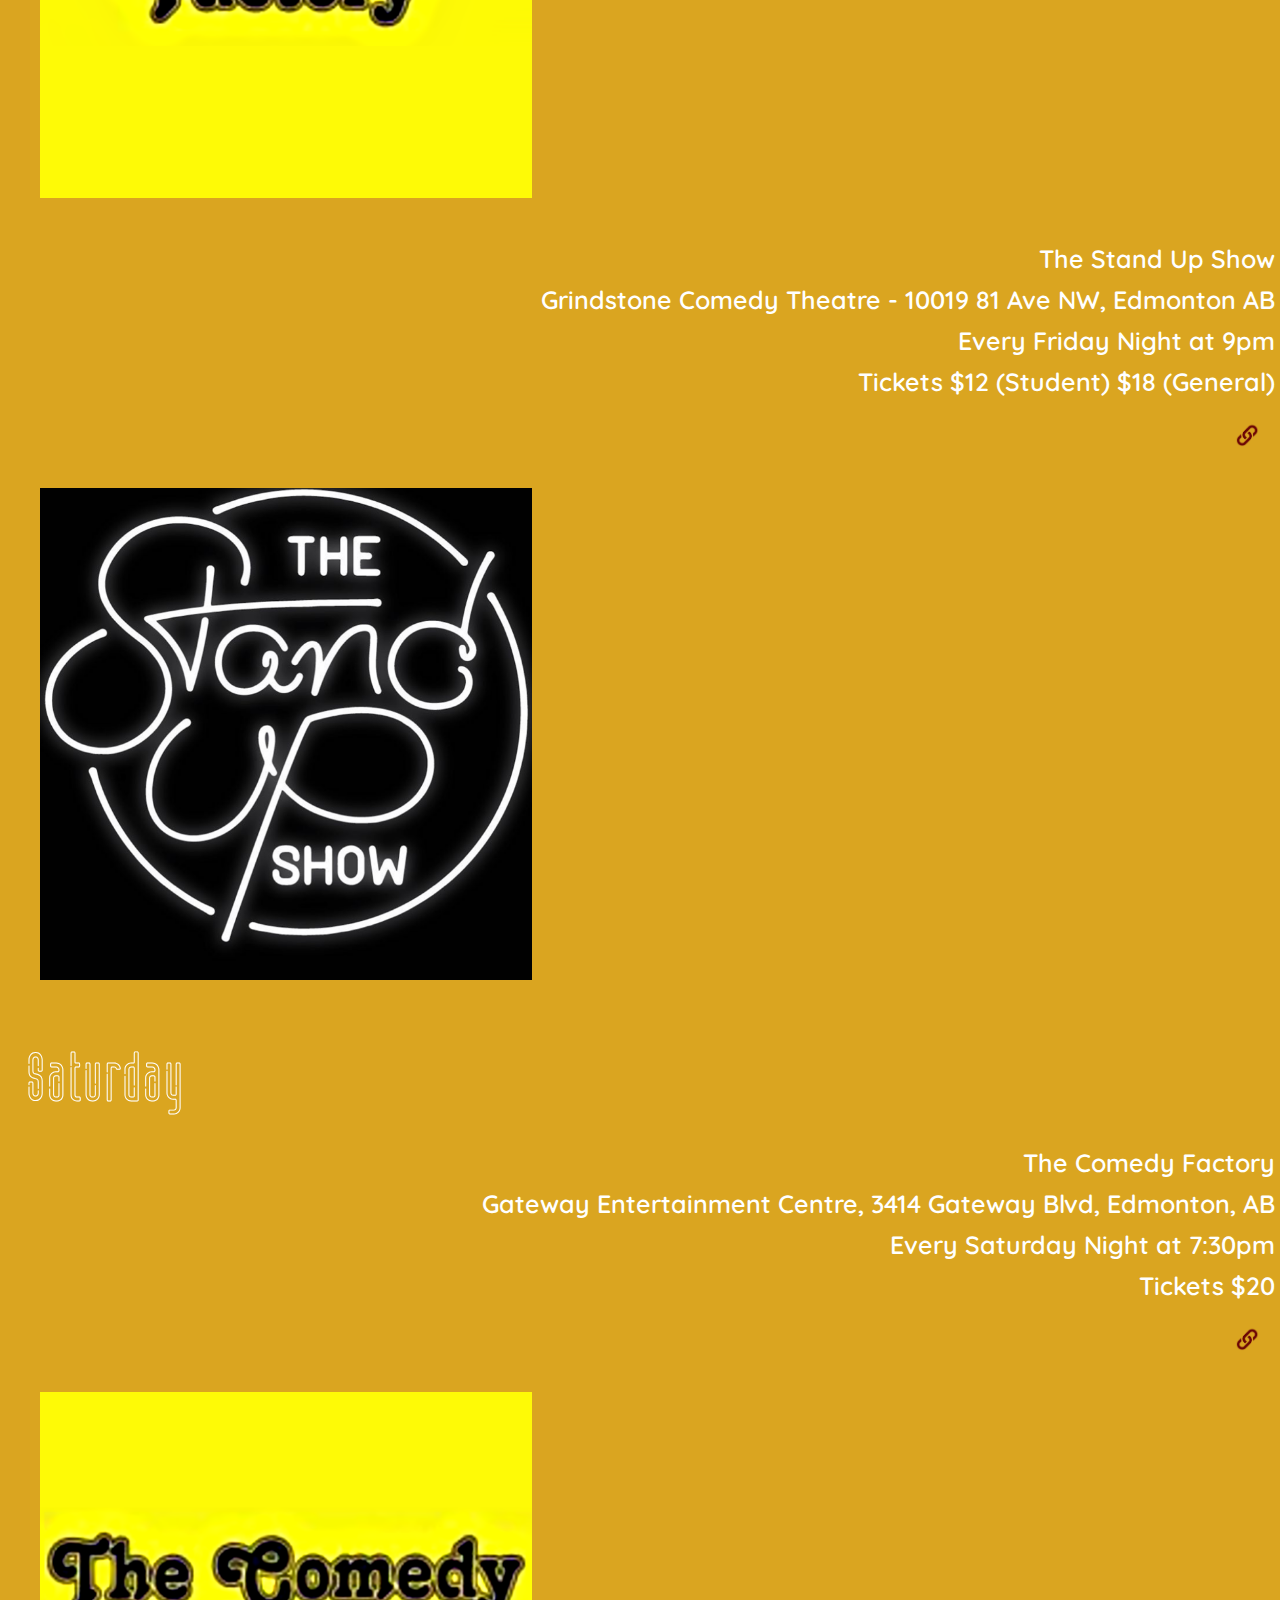
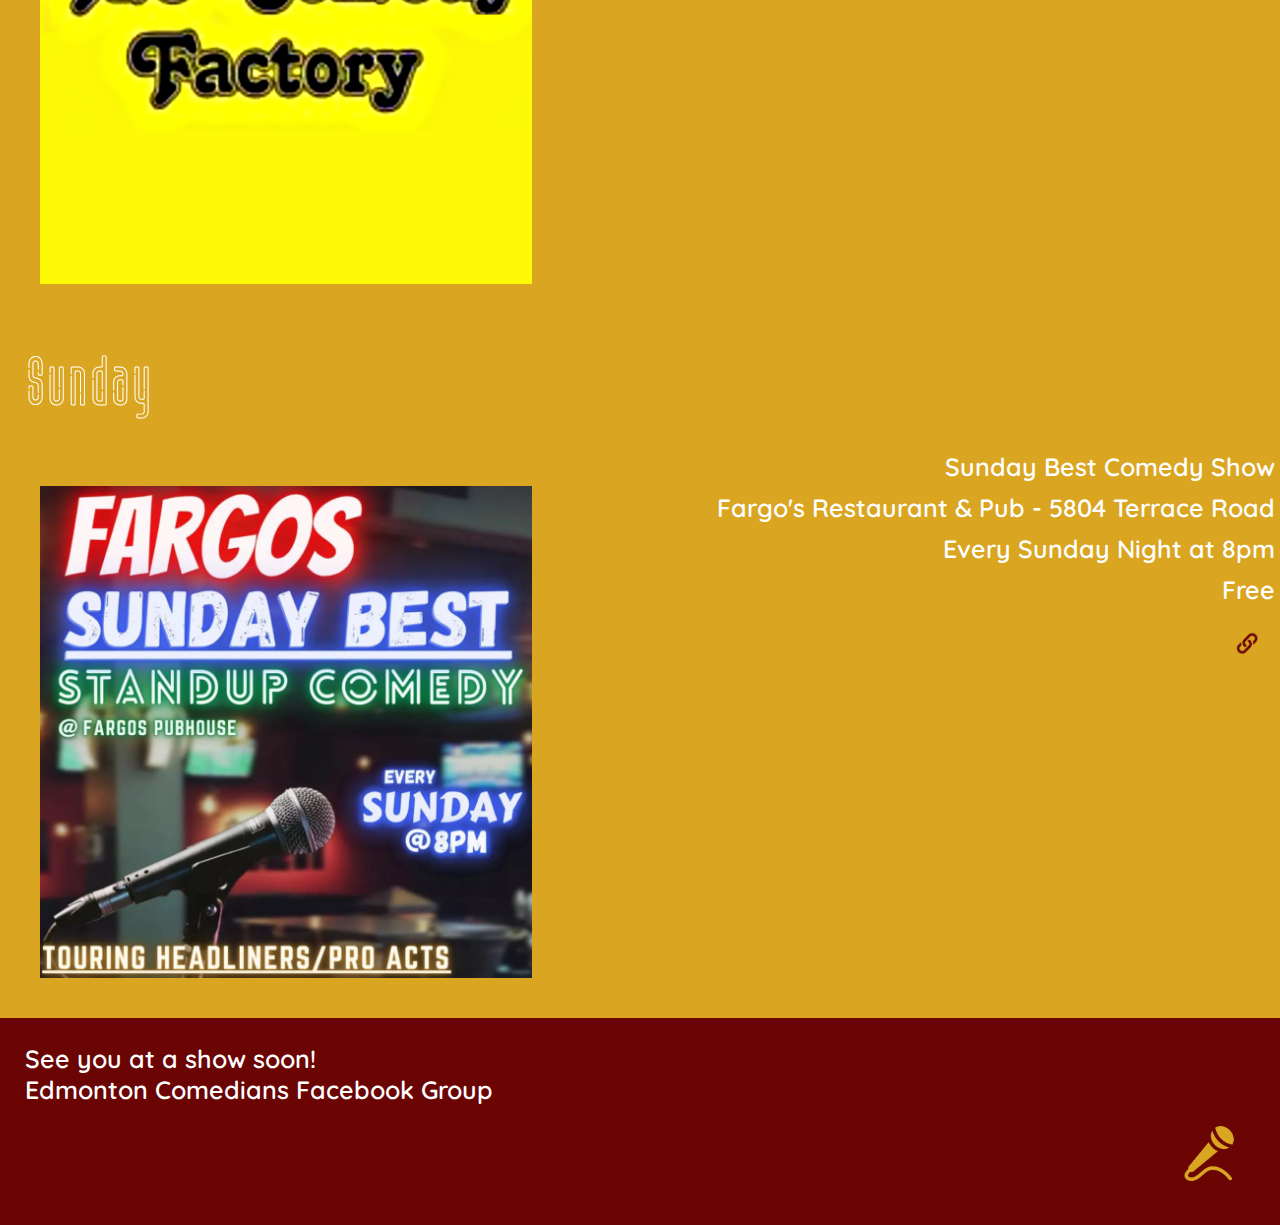
<file: shows.html>
<!doctype html>
<html>
<head>
	<link rel="icon" href="https://www.edmontoncomedy.ca/hamburger.png">
<link rel="stylesheet" href="yegcomedy.css">
<meta charset="utf-8">
<meta name="description" content="An incomplete list of Amatuer Stand Up Comedy and Professional Stand Up Comedy shows in Edmonton, Alberta, Canada. Looking for things to do in Edmonton? All of these shows offer unique experiences.">
<title> Edmonton Comedy Shows</title>
<link href="yegcomedy.css" rel="stylesheet" type="text/css">
</head>
	<link rel="icon" href="https://www.edmontoncomedy.ca/hamburger.png">

<body>
	<div class="header">
		<a class="logo">Edmonton Comedy</a>
		 <div class="header-right">
    		<a class="active" href="index.html">Home</a>
    		<a class="active" href="shows.html">Shows</a>
    		<a class="active" href="profiles.html">Profiles</a>
			<a class="image" href="menu.html"><img style="float:right;max-width:10%" src="hamburger.png" width="35" height="28" alt=""/></a>
  		</div>
		</div>
	
<p style="color:white;font-family: Quicksand;font-size:20px;text-align:center;">Please note that Fringe week and holidays may affect the regularity of some shows, make
sure to check with the link beforehand</p>
	<div class="announcements">
		<a class="title">Monday</a>		
		<div class="text">
			<a class="description">Rough Cut Room</a>
			<a class="description">River City Revival House - 10030 102 St NW, Edmonton AB</a>
			<a class="description">Every Monday Night at 9pm</a>
			<a class="description">Free Admission</a>
			<a class="description" href="https://www.instagram.com/roughcutroom/" target="_blank"><img style="max-width:25px;visibility: visible;" src="link.png" alt=""/></a>
		</div>
		<a class="shows"><img style="max-width:40%;visibility: visible;vertical-align: text-top;" src="RoughCutRoom.png" alt=""/></a>
		<a class="title">Tuesday</a>
		<div class="text">
			<a class="description">Triple Threat Tuesday</a>
			<a class="description">The Comic Strip – West Edmonton Mall</a>
			<a class="description">Every Tuesday Night at 7:30pm</a>
			<a class="description">Tickets $5</a>
			<a class="description" href="https://wem.thecomicstrip.ca/shows-tickets/" target="_blank"><img style="max-width:25px;visibility: visible;" src="link.png" alt=""/></a>
		</div>
		<a class="shows"><img style="max-width:40%;visibility: visible;vertical-align: text-top;" src="TripleThreat.png" alt=""/></a>
		<div class="text">
			<a class="description">BLAKBAR Comedy</a>
			<a class="description">BLAKBAR - 10762 82 Ave NW, Edmonton AB</a>
			<a class="description">Every Tuesday Night at 9pm</a>
			<a class="description">Free Admission</a>
			<a class="description" href="https://www.instagram.com/blakbarcomedy/" target="_blank"><img style="max-width:25px;visibility: visible;" src="link.png" alt=""/></a>
		</div>
		<a class="shows"><img style="max-width:40%;visibility: visible;vertical-align: text-top;" src="Blakbar.png" alt=""/></a>
		<a class="title">Wednesday</a>
				<div class="text">
			<a class="description">Wednesday Night Live</a>
			<a class="description">The Station on Jasper - 10524 Jasper Ave NW, Edmonton AB</a>
			<a class="description">Every Wednesday Night at 6pm (Comedy starts at 7pm)</a>
			<a class="description">Free Admission</a>	
			<a class="description" href="https://www.facebook.com/WednesdayNightLiveYEG" target="_blank"><img style="max-width:25px;visibility: visible;" src="link.png" alt=""/></a>
		</div>
		<a class="shows"><img style="max-width:40%;visibility: visible;vertical-align: text-top;" src="Station.png" alt=""/></a>
		<div class="text">
			<a class="description">Young Guns of Comedy</a>
			<a class="description">The Comic Strip – West Edmonton Mall</a>
			<a class="description">Every Wednesday Night at 7:30pm</a>
			<a class="description">Tickets $10</a>
			<a class="description" href="https://wem.thecomicstrip.ca/shows-tickets/" target="_blank"><img style="max-width:25px;visibility: visible;" src="link.png" alt=""/></a>
		</div>
		<a class="shows"><img style="max-width:40%;visibility: visible;vertical-align: text-top;" src="YoungGuns.png" alt=""/></a>
		<div class="text">
			<a class="description">Grindstone Wide Open Mic</a>
			<a class="description">Grindstone Comedy Theatre - 10019 81 Ave NW, Edmonton AB</a>
			<a class="description">Every Wednesday Night at 10pm</a>
			<a class="description">Free Admission</a>
			<a class="description" href="https://www.facebook.com/GrindstoneTheatre" target="_blank"><img style="max-width:25px;visibility: visible;" src="link.png" alt=""/></a>
		</div>
		<a class="shows"><img style="max-width:40%;visibility: visible;vertical-align: text-top;" src="GrindstoneOpenMic.png" alt=""/></a>	
		<a class="title">Thursday</a>
		<div class="text">
			<a class="description">The Underdog Comedy Show</a>
			<a class="description">The Black Dog Freehouse - 10425 82 Ave NW, Edmonton AB</a>
			<a class="description">Every Thursday Night at 9pm</a>
			<a class="description">Free Admission</a>
			<a class="description" href="https://www.facebook.com/groups/154323511419014" target="_blank"><img style="max-width:25px;visibility: visible;" src="link.png" alt=""/></a>
		</div>
		<a class="shows"><img style="max-width:40%;visibility: visible;vertical-align: text-top;" src="underdog.png" alt=""/></a>
		<a class="title">Friday</a>
		<div class="text">
			<a class="description">The Weekly</a>
			<a class="description">Grindstone Comedy Theatre - 10019 81 Ave NW, Edmonton AB</a>
			<a class="description">Every Friday Night at 7pm</a>
			<a class="description">Tickets $13 (Student) $15 (General)</a>
			<a class="description" href="https://www.instagram.com/yeg_weekly_show/" target="_blank"><img style="max-width:25px;visibility: visible;" src="link.png" alt=""/></a>
		</div>
		<a class="shows"><img style="max-width:40%;visibility: visible;vertical-align: text-top;" src="TheWeekly.png" alt=""/></a>
		<div class="text">
			<a class="description">The Comedy Factory</a>
			<a class="description">Gateway Entertainment Centre, 3414 Gateway Blvd, Edmonton, AB</a>
			<a class="description">Every Friday Night at 8pm</a>
			<a class="description">Tickets $20</a>
			<a class="description" href="https://thecomedyfactory.com/club/" target="_blank"><img style="max-width:25px;visibility: visible;" src="link.png" alt=""/></a>
		</div>
		<a class="shows"><img style="max-width:40%;visibility: visible;vertical-align: text-top;" src="TheComedyFactory.png" alt=""/></a>
		<div class="text">
			<a class="description">The Stand Up Show</a>
			<a class="description">Grindstone Comedy Theatre - 10019 81 Ave NW, Edmonton AB</a>
			<a class="description">Every Friday Night at 9pm</a>
			<a class="description">Tickets $12 (Student) $18 (General)</a>
			<a class="description" href="https://www.instagram.com/thestandupshow/" target="_blank"><img style="max-width:25px;visibility: visible;" src="link.png" alt=""/></a>
		</div>
		<a class="shows"><img style="max-width:40%;visibility: visible;vertical-align: text-top;" src="TheStandUpShow.png" alt=""/></a>
		<a class="title">Saturday</a>
		<div class="text">
			<a class="description">The Comedy Factory</a>
			<a class="description">Gateway Entertainment Centre, 3414 Gateway Blvd, Edmonton, AB</a>
			<a class="description">Every Saturday Night at 7:30pm</a>
			<a class="description">Tickets $20</a>
			<a class="description" href="https://thecomedyfactory.com/club/" target="_blank"><img style="max-width:25px;visibility: visible;" src="link.png" alt=""/></a>
		</div>
		<a class="shows"><img style="max-width:40%;visibility: visible;vertical-align: text-top;" src="TheComedyFactory.png" alt=""/></a>
		
		<a class="title">Sunday</a>
		<div class="text">
			<a class="description">Sunday Best Comedy Show</a>
			<a class="description"> Fargo's Restaurant & Pub - 5804 Terrace Road</a>
			<a class="description">Every Sunday Night at 8pm</a>
			<a class="description">Free</a>
			<a class="description" href="https://www.instagram.com/sundaybestcomedyshow/" target="_blank"><img style="max-width:25px;visibility: visible;" src="link.png" alt=""/></a>
		</div>
		<a class="shows"><img style="max-width:40%;visibility: visible;vertical-align: text-top;" src="Fargos.png" alt=""/></a>
		</div>
	</div>
	<div class="footer">
		<a class="text">See you at a show soon!</a>
		<a class="text" href="https://www.facebook.com/groups/120223724669158" target="_blank" style="text-decoration: none;color:white">Edmonton Comedians Facebook Group</a>
    	<a class="image"><img style="max-width: 5%;float:right;visibility:visible;" src="microphone.png" alt=""></a> 
	</div>
	
</body>
</html>
</file>
<file: yegcomedy.css>
@font-face{
	font-family: Tonight;
	src: url('Tonight.ttf') format('truetype');
}

@font-face{
	font-family: NightVibes;
	src: url('NightVibes.ttf') format('truetype');
}

@font-face{
	font-family: Quicksand;
	src: url('Quicksand.ttf') format('truetype');
}

@media(min-width: 1100px){
.header{
	overflow:hidden;
    background-color: #6B0504;
    font-family: Tonight;
	margin: 0px;
	padding: 40px;
	font-size: 90px;
	text-align: left;
	color: white;}
	
.footer{
	display:flex;
	flex-direction: column;
	justify-content: space-between;
   	background-color: #6B0504;
    	font-family: Quicksand;
	padding: 25px;
	font-size: 25px;
	text-align: left;
	color: white;
	max-height:200px;
	}
	.announcements a.title{
		font-family: NightVibes;
		font-size: 80px;
		color:white;
		padding:25px;
		display:block;
	}
	.announcements a.shows{
		font-family: Quicksand;
		padding:25px;
		font-size: 30px;
		display:block;
		color:white;
		vertical-align: text-top;
		text-decoration: none;
		text-align:left;
		
	}
		.text a.description{
		font-family: Quicksand;
		padding:5px;
		font-size: 25px;
		display:block;
		color:white;
		text-align:end;
		}
	.text{
		float:right;
	}
	
.header a.active{
	background-color: #6B0504;
    font-family: Quicksand;
	margin: 0px;
	padding: 5px;
	font-size: 25px;
	color: white;
	display: contents;
	text-decoration: none;
	}
	
	.header a.active:hover{
		color:#ACACAC
	}
.header-right{
		float:right;
	}

img{
	margin: 15px;
	height:auto;
	max-width: 100%;
	visibility: hidden;
}

body{
	background-color: #DAA520;
	margin: 0px;
	
	}
}

@media ( max-width : 1100px ){
	.header{
		overflow:hidden;
    	background-color: #6B0504;
   		font-family: Tonight;
		margin: 0px;
		padding: 25px;
		font-size: 60px;
		text-align: center;
		color: white;}
	
	.footer{
		display:flex;
		flex-direction: column;
		justify-content: space-between;
    	background-color: #6B0504;
    	font-family: Quicksand;
		padding: 25px;
		font-size: 25px;
		text-align: left;
		color: white;
		max-height:200px;
		}
	
	.header a.active{
		background-color: #6B0504;
   		font-family: Quicksand;
		margin: 0px;
		padding: 5px;
		font-size: 20px;
		text-align: right;
		color: white;
		display:none;
	}
	.header-right{
		float:right;
	}
	
		.announcements a.title{
			font-family: NightVibes;
			font-size: 80px;
			color:white;
			padding:25px;
			display:block;
			text-decoration: none;}
			
	.announcements a.shows{
		font-family: Quicksand;
		padding:5px;
		font-size: 30px;
		display:block;
		color:white;
		vertical-align: text-top;
		text-align:center;
			
			
		
	}
	.text a.description{
		font-family: Quicksand;
		padding:5px;
		font-size: 30px;
		display:block;
		color:white;
		text-align:center;
		;
		
	}
	
	.text{
		float:center;
	}
	img{
		margin: 5px;
		height:auto;
		width:auto;
		visibility: visible;
		max-width: 100%;
	}
	body{
		background-color: #DAA520;
		margin: 0px;
	}
}
</file>
